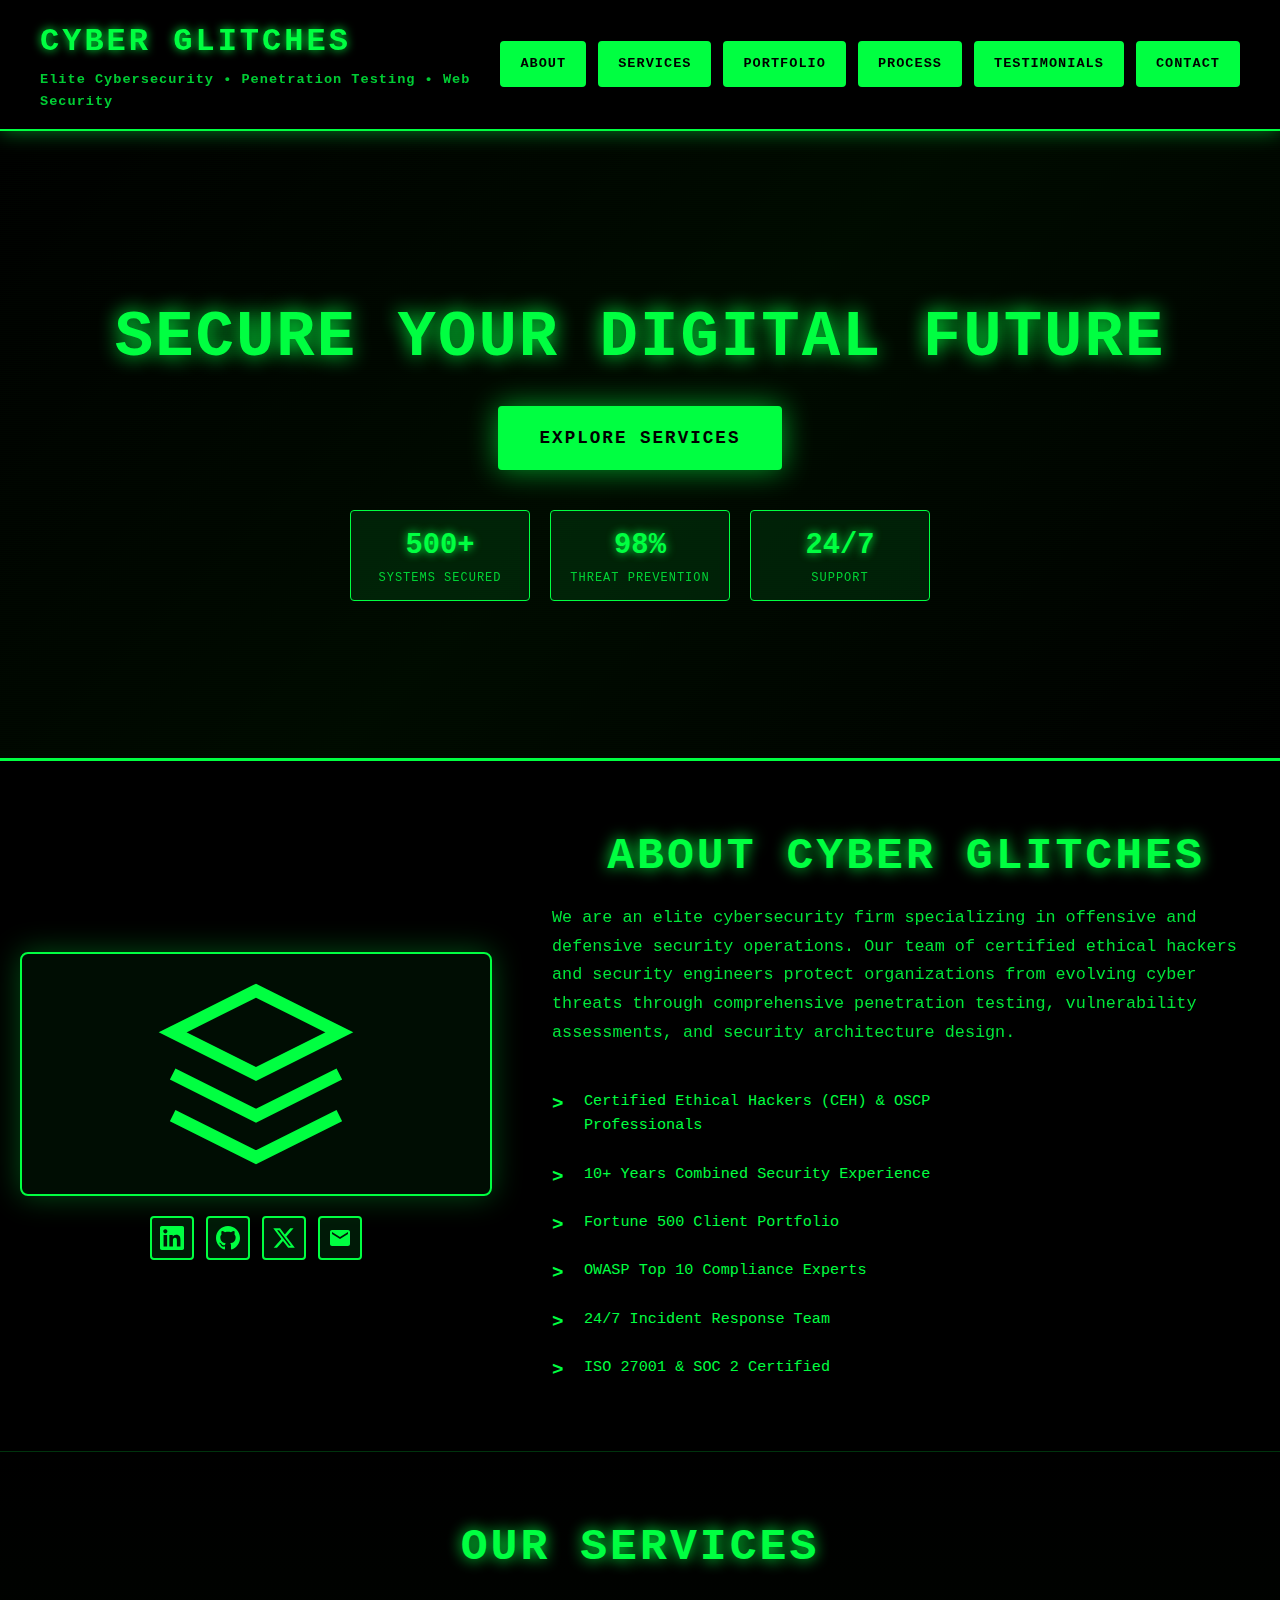
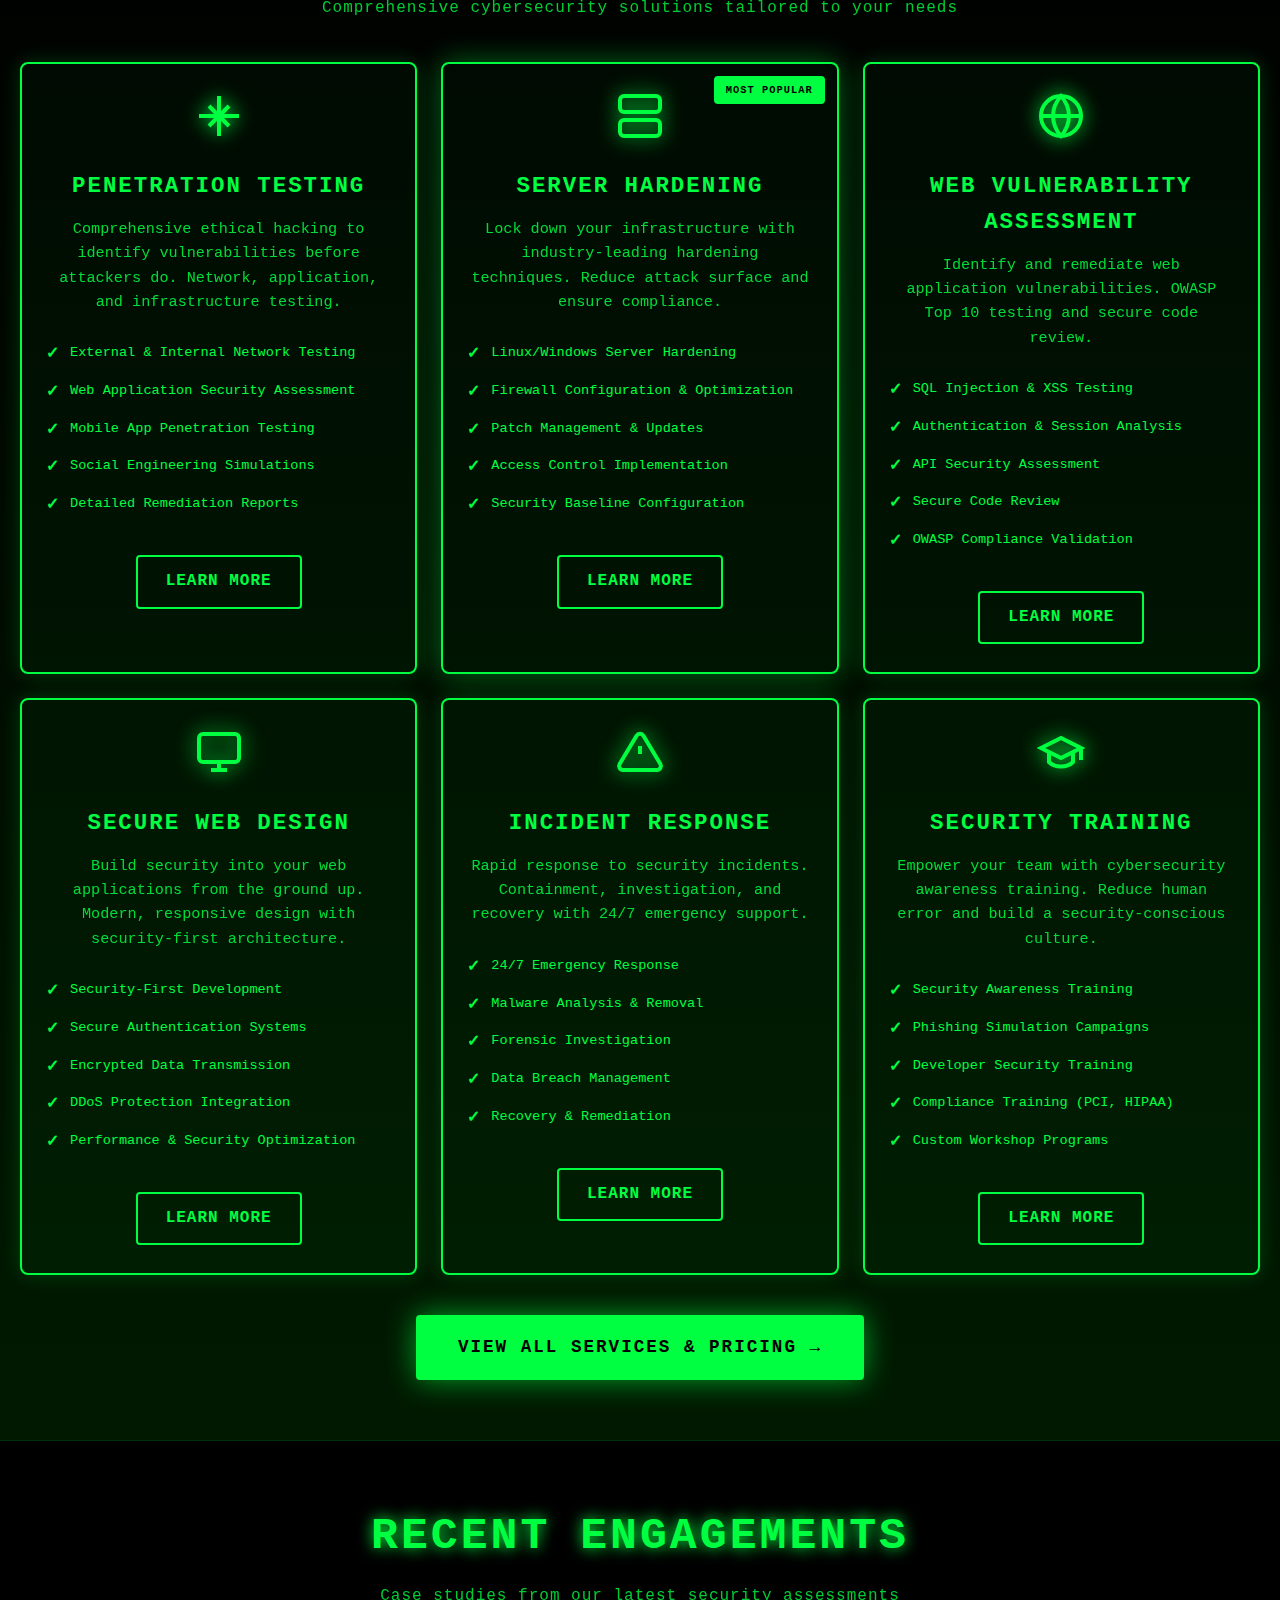
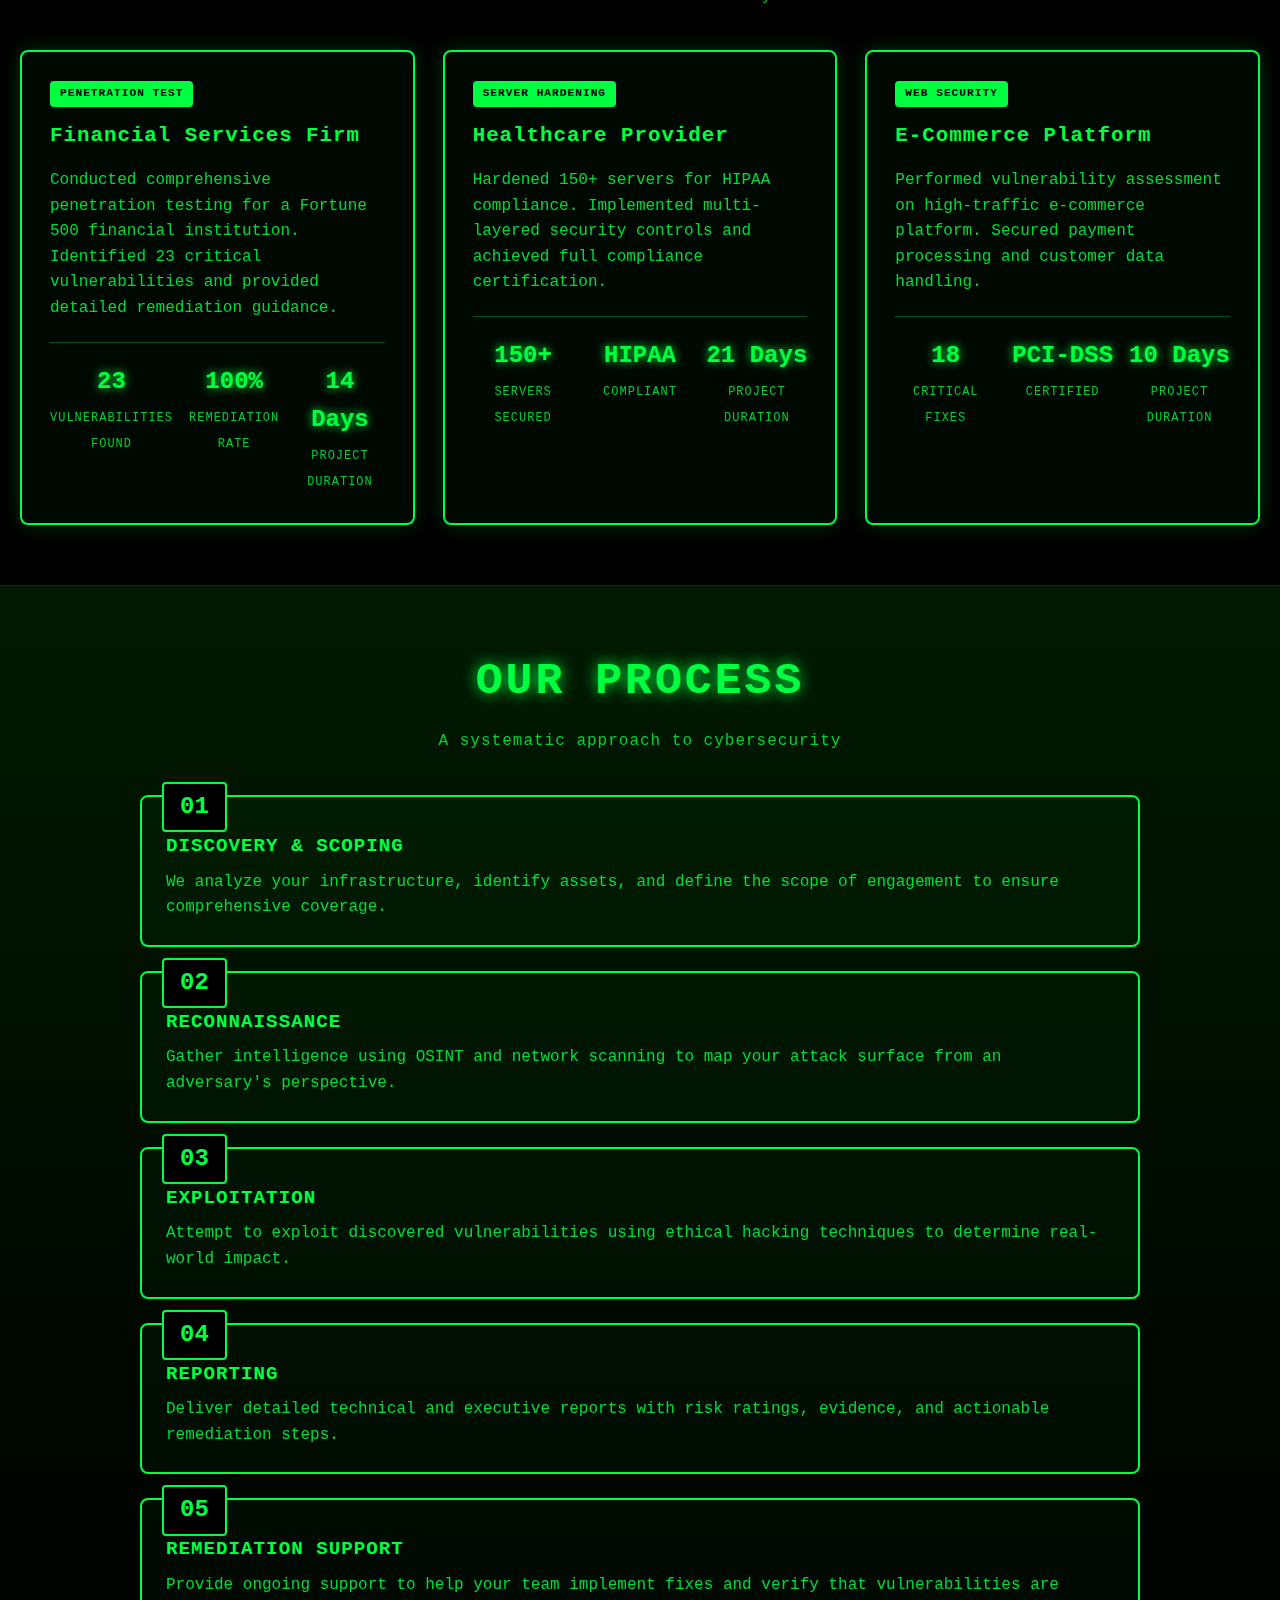
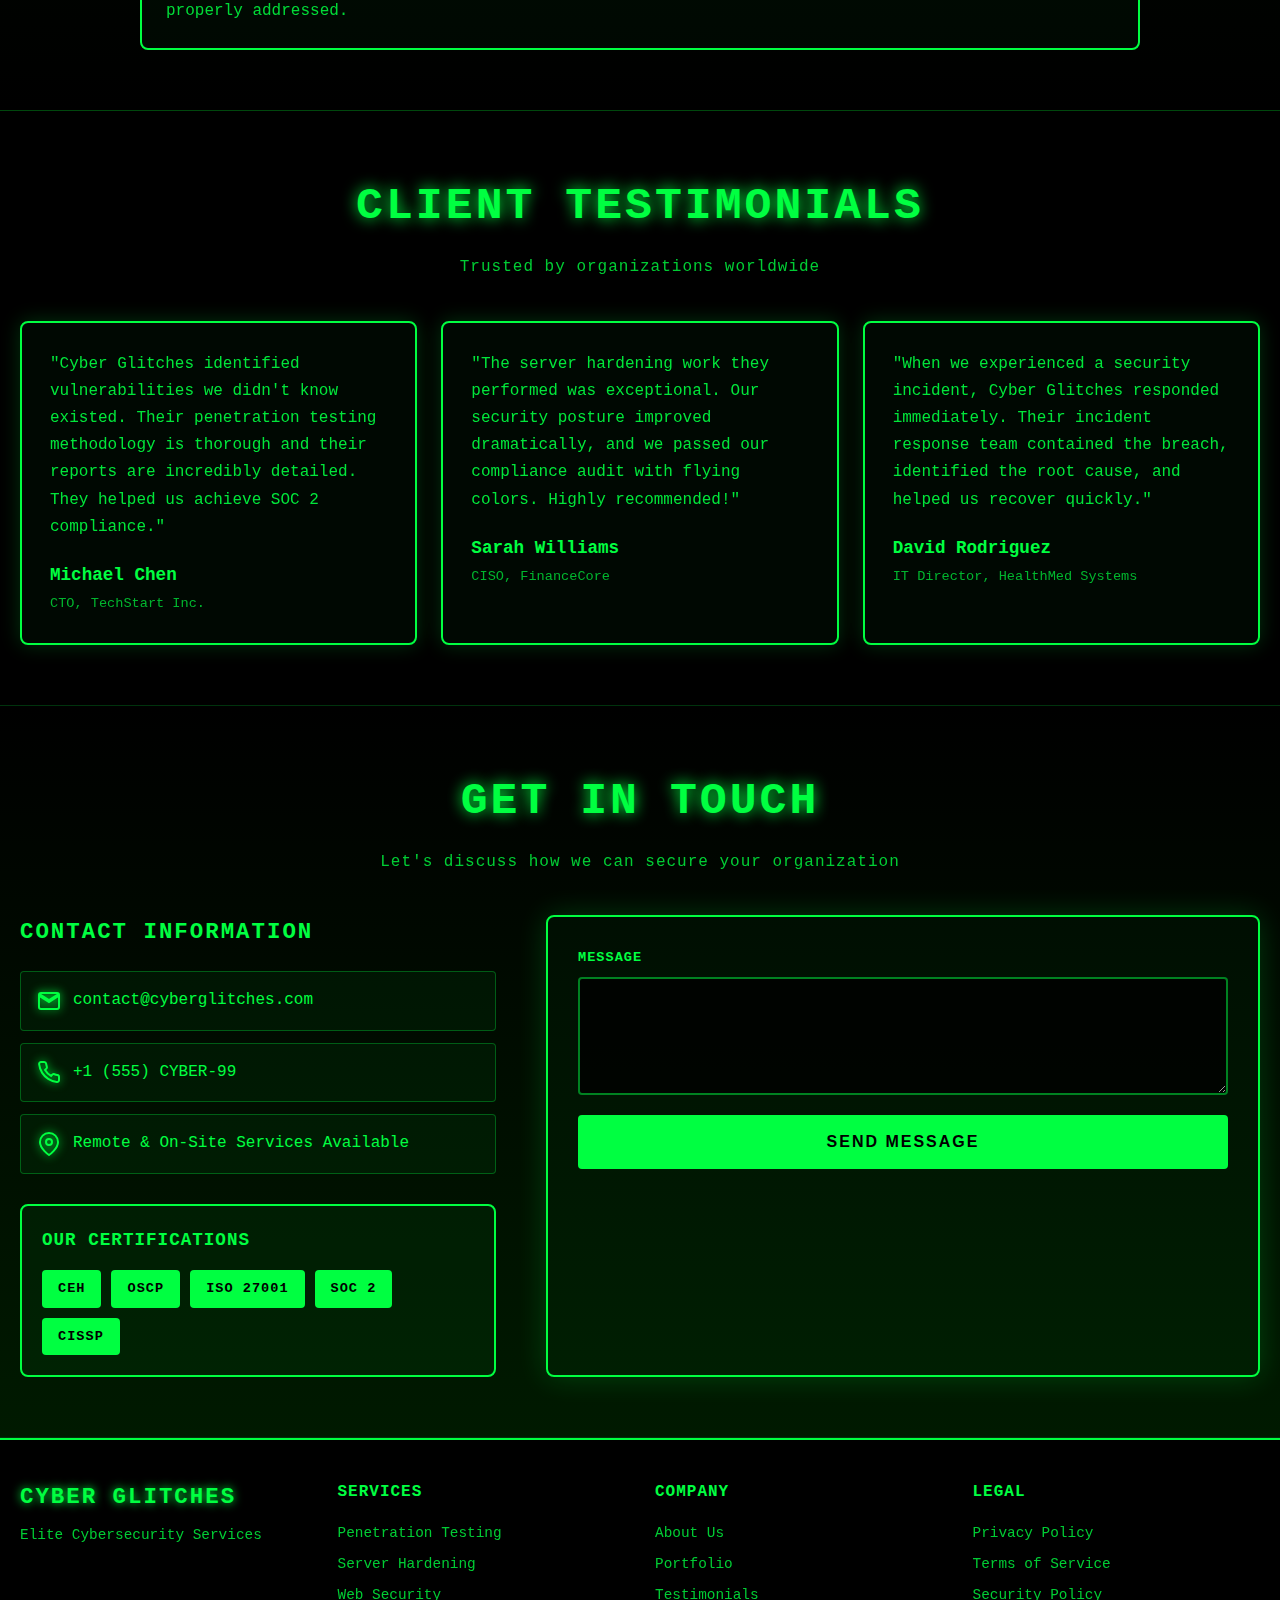
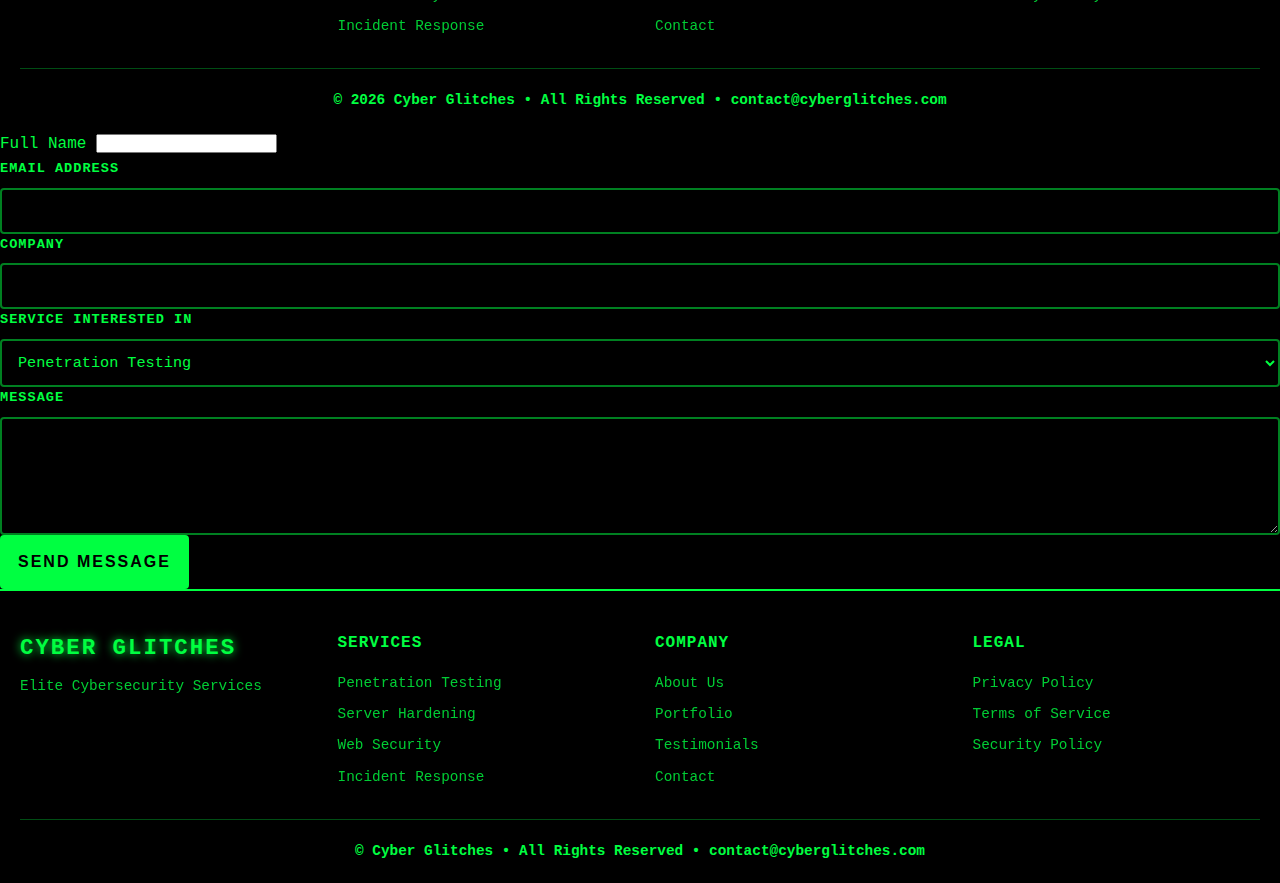
<file: index.html>
<!DOCTYPE html>
<html lang="en" data-theme="dark">
<head>
  <meta charset="utf-8" />
  <meta name="viewport" content="width=device-width, initial-scale=1" />
  <title>Cyber Glitches – Elite Cybersecurity Services</title>
  <meta name="description" content="Professional cybersecurity services including penetration testing, server hardening, web design, and vulnerability assessments." />
  <link rel="stylesheet" href="styles/styles.css">
</head>
<body>
  <!-- Sticky Header -->
  <header class="site-header">
    <div class="header-container">
      <div class="header-brand">
        <h1 class="brand-name">CYBER GLITCHES</h1>
        <p class="brand-tagline">Elite Cybersecurity • Penetration Testing • Web Security</p>
      </div>
      <nav class="main-nav">
        <a href="#about">About</a>
        <a href="#services">Services</a>
        <a href="#portfolio">Portfolio</a>
        <a href="#process">Process</a>
        <a href="#testimonials">Testimonials</a>
        <a href="#contact">Contact</a>
      </nav>
    </div>
  </header>

  <!-- Hero Video Section -->
  <section class="hero-video">
    <div class="hero-gradient-overlay"></div>
    <div class="hero-overlay">
      <div class="glitch-text">
        <h2 class="hero-title" data-text="SECURE YOUR DIGITAL FUTURE">SECURE YOUR DIGITAL FUTURE</h2>
      </div>
      <a href="#services" class="hero-cta">Explore Services</a>
      <div class="hero-stats">
        <div class="stat-item">
          <span class="stat-number">500+</span>
          <span class="stat-label">Systems Secured</span>
        </div>
        <div class="stat-item">
          <span class="stat-number">98%</span>
          <span class="stat-label">Threat Prevention</span>
        </div>
        <div class="stat-item">
          <span class="stat-number">24/7</span>
          <span class="stat-label">Support</span>
        </div>
      </div>
    </div>
  </section>

  <!-- About Section -->
  <section id="about" class="section-about">
    <div class="content-wrapper">
      <div class="about-grid">
        <div class="about-image">
          <div class="image-frame">
            <div class="placeholder-img">
              <svg xmlns="http://www.w3.org/2000/svg" width="200" height="200" viewBox="0 0 24 24" fill="none" stroke="#00ff41" stroke-width="1.5">
                <path d="M12 2L2 7l10 5 10-5-10-5z"/>
                <path d="M2 17l10 5 10-5"/>
                <path d="M2 12l10 5 10-5"/>
              </svg>
            </div>
          </div>
          <div class="social-links">
            <a href="#" target="_blank" class="social-icon" aria-label="LinkedIn">
              <svg xmlns="http://www.w3.org/2000/svg" width="24" height="24" viewBox="0 0 24 24" fill="currentColor">
                <path d="M20.447 20.452h-3.554v-5.569c0-1.328-.027-3.037-1.852-3.037-1.853 0-2.136 1.445-2.136 2.939v5.667H9.351V9h3.414v1.561h.046c.477-.9 1.637-1.85 3.37-1.85 3.601 0 4.267 2.37 4.267 5.455v6.286zM5.337 7.433c-1.144 0-2.063-.926-2.063-2.065 0-1.138.92-2.063 2.063-2.063 1.14 0 2.064.925 2.064 2.063 0 1.139-.925 2.065-2.064 2.065zm1.782 13.019H3.555V9h3.564v11.452zM22.225 0H1.771C.792 0 0 .774 0 1.729v20.542C0 23.227.792 24 1.771 24h20.451C23.2 24 24 23.227 24 22.271V1.729C24 .774 23.2 0 22.222 0h.003z"/>
              </svg>
            </a>
            <a href="#" target="_blank" class="social-icon" aria-label="GitHub">
              <svg xmlns="http://www.w3.org/2000/svg" width="24" height="24" viewBox="0 0 24 24" fill="currentColor">
                <path d="M12 0c-6.626 0-12 5.373-12 12 0 5.302 3.438 9.8 8.207 11.387.599.111.793-.261.793-.577v-2.234c-3.338.726-4.033-1.416-4.033-1.416-.546-1.387-1.333-1.756-1.333-1.756-1.089-.745.083-.729.083-.729 1.205.084 1.839 1.237 1.839 1.237 1.07 1.834 2.807 1.304 3.492.997.107-.775.418-1.305.762-1.604-2.665-.305-5.467-1.334-5.467-5.931 0-1.311.469-2.381 1.236-3.221-.124-.303-.535-1.524.117-3.176 0 0 1.008-.322 3.301 1.23.957-.266 1.983-.399 3.003-.404 1.02.005 2.047.138 3.006.404 2.291-1.552 3.297-1.23 3.297-1.23.653 1.653.242 2.874.118 3.176.77.84 1.235 1.911 1.235 3.221 0 4.609-2.807 5.624-5.479 5.921.43.372.823 1.102.823 2.222v3.293c0 .319.192.694.801.576 4.765-1.589 8.199-6.086 8.199-11.386 0-6.627-5.373-12-12-12z"/>
              </svg>
            </a>
            <a href="#" target="_blank" class="social-icon" aria-label="Twitter">
              <svg xmlns="http://www.w3.org/2000/svg" width="24" height="24" viewBox="0 0 24 24" fill="currentColor">
                <path d="M18.244 2.25h3.308l-7.227 8.26 8.502 11.24H16.17l-5.214-6.817L4.99 21.75H1.68l7.73-8.835L1.254 2.25H8.08l4.713 6.231zm-1.161 17.52h1.833L7.084 4.126H5.117z"/>
              </svg>
            </a>
            <a href="mailto:contact@cyberglitches.com" class="social-icon" aria-label="Email">
              <svg xmlns="http://www.w3.org/2000/svg" width="24" height="24" viewBox="0 0 24 24" fill="currentColor">
                <path d="M20 4H4c-1.1 0-1.99.9-1.99 2L2 18c0 1.1.9 2 2 2h16c1.1 0 2-.9 2-2V6c0-1.1-.9-2-2-2zm0 4l-8 5-8-5V6l8 5 8-5v2z"/>
              </svg>
            </a>
          </div>
        </div>

        <div class="about-content">
          <h2 class="section-title">About Cyber Glitches</h2>
          <p class="about-text">
            We are an elite cybersecurity firm specializing in offensive and defensive security operations. Our team of certified ethical hackers and security engineers protect organizations from evolving cyber threats through comprehensive penetration testing, vulnerability assessments, and security architecture design.
          </p>
          <ul class="about-features">
            <li>Certified Ethical Hackers (CEH) & OSCP Professionals</li>
            <li>10+ Years Combined Security Experience</li>
            <li>Fortune 500 Client Portfolio</li>
            <li>OWASP Top 10 Compliance Experts</li>
            <li>24/7 Incident Response Team</li>
            <li>ISO 27001 & SOC 2 Certified</li>
          </ul>
        </div>
      </div>
    </div>
  </section>

  <!-- Services Section -->
  <section id="services" class="section-services">
    <div class="content-wrapper">
      <h2 class="section-title">Our Services</h2>
      <p class="section-subtitle">Comprehensive cybersecurity solutions tailored to your needs</p>

      <div class="services-grid">
        <!-- Penetration Testing -->
        <div class="service-card">
          <div class="service-icon">
            <svg xmlns="http://www.w3.org/2000/svg" width="48" height="48" viewBox="0 0 24 24" fill="none" stroke="currentColor" stroke-width="2">
              <path d="M12 2v20M2 12h20M17 7l-10 10M7 7l10 10"/>
            </svg>
          </div>
          <h3>Penetration Testing</h3>
          <p class="service-desc">Comprehensive ethical hacking to identify vulnerabilities before attackers do. Network, application, and infrastructure testing.</p>
          <ul class="service-list">
            <li>External & Internal Network Testing</li>
            <li>Web Application Security Assessment</li>
            <li>Mobile App Penetration Testing</li>
            <li>Social Engineering Simulations</li>
            <li>Detailed Remediation Reports</li>
          </ul>
          <a href="#contact" class="service-btn">Learn More</a>
        </div>

        <!-- Server Hardening -->
        <div class="service-card featured">
          <span class="popular-badge">MOST POPULAR</span>
          <div class="service-icon">
            <svg xmlns="http://www.w3.org/2000/svg" width="48" height="48" viewBox="0 0 24 24" fill="none" stroke="currentColor" stroke-width="2">
              <rect x="2" y="2" width="20" height="8" rx="2" ry="2"/>
              <rect x="2" y="14" width="20" height="8" rx="2" ry="2"/>
              <line x1="6" y1="6" x2="6.01" y2="6"/>
              <line x1="6" y1="18" x2="6.01" y2="18"/>
            </svg>
          </div>
          <h3>Server Hardening</h3>
          <p class="service-desc">Lock down your infrastructure with industry-leading hardening techniques. Reduce attack surface and ensure compliance.</p>
          <ul class="service-list">
            <li>Linux/Windows Server Hardening</li>
            <li>Firewall Configuration & Optimization</li>
            <li>Patch Management & Updates</li>
            <li>Access Control Implementation</li>
            <li>Security Baseline Configuration</li>
          </ul>
          <a href="#contact" class="service-btn">Learn More</a>
        </div>

        <!-- Web Security -->
        <div class="service-card">
          <div class="service-icon">
            <svg xmlns="http://www.w3.org/2000/svg" width="48" height="48" viewBox="0 0 24 24" fill="none" stroke="currentColor" stroke-width="2">
              <circle cx="12" cy="12" r="10"/>
              <line x1="2" y1="12" x2="22" y2="12"/>
              <path d="M12 2a15.3 15.3 0 0 1 4 10 15.3 15.3 0 0 1-4 10 15.3 15.3 0 0 1-4-10 15.3 15.3 0 0 1 4-10z"/>
            </svg>
          </div>
          <h3>Web Vulnerability Assessment</h3>
          <p class="service-desc">Identify and remediate web application vulnerabilities. OWASP Top 10 testing and secure code review.</p>
          <ul class="service-list">
            <li>SQL Injection & XSS Testing</li>
            <li>Authentication & Session Analysis</li>
            <li>API Security Assessment</li>
            <li>Secure Code Review</li>
            <li>OWASP Compliance Validation</li>
          </ul>
          <a href="#contact" class="service-btn">Learn More</a>
        </div>

        <!-- Secure Web Design -->
        <div class="service-card">
          <div class="service-icon">
            <svg xmlns="http://www.w3.org/2000/svg" width="48" height="48" viewBox="0 0 24 24" fill="none" stroke="currentColor" stroke-width="2">
              <rect x="2" y="3" width="20" height="14" rx="2" ry="2"/>
              <line x1="8" y1="21" x2="16" y2="21"/>
              <line x1="12" y1="17" x2="12" y2="21"/>
            </svg>
          </div>
          <h3>Secure Web Design</h3>
          <p class="service-desc">Build security into your web applications from the ground up. Modern, responsive design with security-first architecture.</p>
          <ul class="service-list">
            <li>Security-First Development</li>
            <li>Secure Authentication Systems</li>
            <li>Encrypted Data Transmission</li>
            <li>DDoS Protection Integration</li>
            <li>Performance & Security Optimization</li>
          </ul>
          <a href="#contact" class="service-btn">Learn More</a>
        </div>

        <!-- Incident Response -->
        <div class="service-card">
          <div class="service-icon">
            <svg xmlns="http://www.w3.org/2000/svg" width="48" height="48" viewBox="0 0 24 24" fill="none" stroke="currentColor" stroke-width="2">
              <path d="M10.29 3.86L1.82 18a2 2 0 0 0 1.71 3h16.94a2 2 0 0 0 1.71-3L13.71 3.86a2 2 0 0 0-3.42 0z"/>
              <line x1="12" y1="9" x2="12" y2="13"/>
              <line x1="12" y1="17" x2="12.01" y2="17"/>
            </svg>
          </div>
          <h3>Incident Response</h3>
          <p class="service-desc">Rapid response to security incidents. Containment, investigation, and recovery with 24/7 emergency support.</p>
          <ul class="service-list">
            <li>24/7 Emergency Response</li>
            <li>Malware Analysis & Removal</li>
            <li>Forensic Investigation</li>
            <li>Data Breach Management</li>
            <li>Recovery & Remediation</li>
          </ul>
          <a href="#contact" class="service-btn">Learn More</a>
        </div>

        <!-- Security Training -->
        <div class="service-card">
          <div class="service-icon">
            <svg xmlns="http://www.w3.org/2000/svg" width="48" height="48" viewBox="0 0 24 24" fill="none" stroke="currentColor" stroke-width="2">
              <path d="M22 10v6M2 10l10-5 10 5-10 5z"/>
              <path d="M6 12v5c3 3 9 3 12 0v-5"/>
            </svg>
          </div>
          <h3>Security Training</h3>
          <p class="service-desc">Empower your team with cybersecurity awareness training. Reduce human error and build a security-conscious culture.</p>
          <ul class="service-list">
            <li>Security Awareness Training</li>
            <li>Phishing Simulation Campaigns</li>
            <li>Developer Security Training</li>
            <li>Compliance Training (PCI, HIPAA)</li>
            <li>Custom Workshop Programs</li>
          </ul>
          <a href="#contact" class="service-btn">Learn More</a>
        </div>
      </div>

      <!-- View All Services Button -->
      <div style="text-align: center; margin-top: 40px;">
        <a href="services.html" style="display: inline-block; padding: 16px 40px; background: #00ff41; color: #000000; font-weight: 900; font-size: 1.1rem; border-radius: 4px; text-decoration: none; text-transform: uppercase; letter-spacing: 2px; box-shadow: 0 0 30px rgba(0, 255, 65, 0.6); transition: all 0.3s; border: 2px solid #00ff41;">
          View All Services & Pricing →
        </a>
      </div>
    </div>
  </section>

  <!-- Portfolio Section -->
  <section id="portfolio" class="section-portfolio">
    <div class="content-wrapper">
      <h2 class="section-title">Recent Engagements</h2>
      <p class="section-subtitle">Case studies from our latest security assessments</p>

      <div class="portfolio-grid">
        <div class="portfolio-card">
          <div class="portfolio-header">
            <span class="portfolio-badge">PENETRATION TEST</span>
            <h3>Financial Services Firm</h3>
          </div>
          <p class="portfolio-desc">Conducted comprehensive penetration testing for a Fortune 500 financial institution. Identified 23 critical vulnerabilities and provided detailed remediation guidance.</p>
          <div class="portfolio-stats">
            <div class="portfolio-stat">
              <span class="stat-value">23</span>
              <span class="stat-label">Vulnerabilities Found</span>
            </div>
            <div class="portfolio-stat">
              <span class="stat-value">100%</span>
              <span class="stat-label">Remediation Rate</span>
            </div>
            <div class="portfolio-stat">
              <span class="stat-value">14 Days</span>
              <span class="stat-label">Project Duration</span>
            </div>
          </div>
        </div>

        <div class="portfolio-card">
          <div class="portfolio-header">
            <span class="portfolio-badge">SERVER HARDENING</span>
            <h3>Healthcare Provider</h3>
          </div>
          <p class="portfolio-desc">Hardened 150+ servers for HIPAA compliance. Implemented multi-layered security controls and achieved full compliance certification.</p>
          <div class="portfolio-stats">
            <div class="portfolio-stat">
              <span class="stat-value">150+</span>
              <span class="stat-label">Servers Secured</span>
            </div>
            <div class="portfolio-stat">
              <span class="stat-value">HIPAA</span>
              <span class="stat-label">Compliant</span>
            </div>
            <div class="portfolio-stat">
              <span class="stat-value">21 Days</span>
              <span class="stat-label">Project Duration</span>
            </div>
          </div>
        </div>

        <div class="portfolio-card">
          <div class="portfolio-header">
            <span class="portfolio-badge">WEB SECURITY</span>
            <h3>E-Commerce Platform</h3>
          </div>
          <p class="portfolio-desc">Performed vulnerability assessment on high-traffic e-commerce platform. Secured payment processing and customer data handling.</p>
          <div class="portfolio-stats">
            <div class="portfolio-stat">
              <span class="stat-value">18</span>
              <span class="stat-label">Critical Fixes</span>
            </div>
            <div class="portfolio-stat">
              <span class="stat-value">PCI-DSS</span>
              <span class="stat-label">Certified</span>
            </div>
            <div class="portfolio-stat">
              <span class="stat-value">10 Days</span>
              <span class="stat-label">Project Duration</span>
            </div>
          </div>
        </div>
      </div>
    </div>
  </section>

  <!-- Process Section -->
  <section id="process" class="section-process">
    <div class="content-wrapper">
      <h2 class="section-title">Our Process</h2>
      <p class="section-subtitle">A systematic approach to cybersecurity</p>

      <div class="process-timeline">
        <div class="process-step">
          <div class="step-number">01</div>
          <h3>Discovery & Scoping</h3>
          <p>We analyze your infrastructure, identify assets, and define the scope of engagement to ensure comprehensive coverage.</p>
        </div>

        <div class="process-step">
          <div class="step-number">02</div>
          <h3>Reconnaissance</h3>
          <p>Gather intelligence using OSINT and network scanning to map your attack surface from an adversary's perspective.</p>
        </div>

        <div class="process-step">
          <div class="step-number">03</div>
          <h3>Exploitation</h3>
          <p>Attempt to exploit discovered vulnerabilities using ethical hacking techniques to determine real-world impact.</p>
        </div>

        <div class="process-step">
          <div class="step-number">04</div>
          <h3>Reporting</h3>
          <p>Deliver detailed technical and executive reports with risk ratings, evidence, and actionable remediation steps.</p>
        </div>

        <div class="process-step">
          <div class="step-number">05</div>
          <h3>Remediation Support</h3>
          <p>Provide ongoing support to help your team implement fixes and verify that vulnerabilities are properly addressed.</p>
        </div>
      </div>
    </div>
  </section>

  <!-- Testimonials Section -->
  <section id="testimonials" class="section-testimonials">
    <div class="content-wrapper">
      <h2 class="section-title">Client Testimonials</h2>
      <p class="section-subtitle">Trusted by organizations worldwide</p>

      <div class="testimonials-grid">
        <div class="testimonial-card">
          <p class="testimonial-quote">
            "Cyber Glitches identified vulnerabilities we didn't know existed. Their penetration testing methodology is thorough and their reports are incredibly detailed. They helped us achieve SOC 2 compliance."
          </p>
          <p class="testimonial-author">Michael Chen</p>
          <p class="testimonial-role">CTO, TechStart Inc.</p>
        </div>

        <div class="testimonial-card">
          <p class="testimonial-quote">
            "The server hardening work they performed was exceptional. Our security posture improved dramatically, and we passed our compliance audit with flying colors. Highly recommended!"
          </p>
          <p class="testimonial-author">Sarah Williams</p>
          <p class="testimonial-role">CISO, FinanceCore</p>
        </div>

        <div class="testimonial-card">
          <p class="testimonial-quote">
            "When we experienced a security incident, Cyber Glitches responded immediately. Their incident response team contained the breach, identified the root cause, and helped us recover quickly."
          </p>
          <p class="testimonial-author">David Rodriguez</p>
          <p class="testimonial-role">IT Director, HealthMed Systems</p>
        </div>
      </div>
    </div>
  </section>

  <!-- Contact Section -->
  <section id="contact" class="section-contact">
    <div class="content-wrapper">
      <h2 class="section-title">Get In Touch</h2>
      <p class="section-subtitle">Let's discuss how we can secure your organization</p>

      <div class="contact-container">
        <div class="contact-info">
          <h3>Contact Information</h3>
          <div class="contact-item">
            <svg xmlns="http://www.w3.org/2000/svg" width="24" height="24" viewBox="0 0 24 24" fill="none" stroke="currentColor" stroke-width="2">
              <path d="M20 4H4c-1.1 0-1.99.9-1.99 2L2 18c0 1.1.9 2 2 2h16c1.1 0 2-.9 2-2V6c0-1.1-.9-2-2-2zm0 4l-8 5-8-5V6l8 5 8-5v2z"/>
            </svg>
            <a href="mailto:contact@cyberglitches.com">contact@cyberglitches.com</a>
          </div>
          <div class="contact-item">
            <svg xmlns="http://www.w3.org/2000/svg" width="24" height="24" viewBox="0 0 24 24" fill="none" stroke="currentColor" stroke-width="2">
              <path d="M22 16.92v3a2 2 0 0 1-2.18 2 19.79 19.79 0 0 1-8.63-3.07 19.5 19.5 0 0 1-6-6 19.79 19.79 0 0 1-3.07-8.67A2 2 0 0 1 4.11 2h3a2 2 0 0 1 2 1.72 12.84 12.84 0 0 0 .7 2.81 2 2 0 0 1-.45 2.11L8.09 9.91a16 16 0 0 0 6 6l1.27-1.27a2 2 0 0 1 2.11-.45 12.84 12.84 0 0 0 2.81.7A2 2 0 0 1 22 16.92z"/>
            </svg>
            <a href="tel:+1-555-CYBER-99">+1 (555) CYBER-99</a>
          </div>
          <div class="contact-item">
            <svg xmlns="http://www.w3.org/2000/svg" width="24" height="24" viewBox="0 0 24 24" fill="none" stroke="currentColor" stroke-width="2">
              <path d="M21 10c0 7-9 13-9 13s-9-6-9-13a9 9 0 0 1 18 0z"/>
              <circle cx="12" cy="10" r="3"/>
            </svg>
            <span>Remote & On-Site Services Available</span>
          </div>

          <div class="contact-certifications">
            <h4>Our Certifications</h4>
            <div class="cert-badges">
              <span class="cert-badge">CEH</span>
              <span class="cert-badge">OSCP</span>
              <span class="cert-badge">ISO 27001</span>
              <span class="cert-badge">SOC 2</span>
              <span class="cert-badge">CISSP</span>
            </div>
          </div>
        </div>

        <div class="contact-form-wrapper">
          <form class="contact-form">
            <div class="form-group">
              <label for="message">Message</label>
              <textarea id="message" name="message" rows="5" required></textarea>
            </div>
            <button type="submit" class="submit-btn">Send Message</button>
          </form>
        </div>
      </div>
    </div>
  </section>

  <!-- Footer -->
  <footer class="site-footer">
    <div class="content-wrapper">
      <div class="footer-content">
        <div class="footer-brand">
          <h3>CYBER GLITCHES</h3>
          <p>Elite Cybersecurity Services</p>
        </div>
        <div class="footer-links">
          <h4>Services</h4>
          <a href="#services">Penetration Testing</a>
          <a href="#services">Server Hardening</a>
          <a href="#services">Web Security</a>
          <a href="#services">Incident Response</a>
        </div>
        <div class="footer-links">
          <h4>Company</h4>
          <a href="#about">About Us</a>
          <a href="#portfolio">Portfolio</a>
          <a href="#testimonials">Testimonials</a>
          <a href="#contact">Contact</a>
        </div>
        <div class="footer-links">
          <h4>Legal</h4>
          <a href="#">Privacy Policy</a>
          <a href="#">Terms of Service</a>
          <a href="#">Security Policy</a>
        </div>
      </div>
      <div class="footer-bottom">
        <p>© <span id="year"></span> Cyber Glitches • All Rights Reserved • <a href="mailto:contact@cyberglitches.com">contact@cyberglitches.com</a></p>
      </div>
    </div>
  </footer>

  <script>
    // Set year
    document.getElementById('year').textContent = new Date().getFullYear();

    // Sticky header scroll detection - hide brand when scrolled
    window.addEventListener('scroll', function() {
      const header = document.querySelector('.site-header');
      if (window.scrollY > 50) {
        header.classList.add('scrolled');
      } else {
        header.classList.remove('scrolled');
      }
    });

    // Form submission handler
    document.querySelector('.contact-form').addEventListener('submit', function(e) {
      e.preventDefault();
      alert('Thank you for your message! We will contact you within 24 hours.');
      this.reset();
    });

    // Smooth scroll for navigation links
    document.querySelectorAll('a[href^="#"]').forEach(anchor => {
      anchor.addEventListener('click', function (e) {
        e.preventDefault();
        const target = document.querySelector(this.getAttribute('href'));
        if (target) {
          target.scrollIntoView({
            behavior: 'smooth',
            block: 'start'
          });
        }
      });
    });
  </script>
</body>
</html>
              <label for="name">Full Name</label>
              <input type="text" id="name" name="name" required>
            </div>
            <div class="form-group">
              <label for="email">Email Address</label>
              <input type="email" id="email" name="email" required>
            </div>
            <div class="form-group">
              <label for="company">Company</label>
              <input type="text" id="company" name="company">
            </div>
            <div class="form-group">
              <label for="service">Service Interested In</label>
              <select id="service" name="service">
                <option>Penetration Testing</option>
                <option>Server Hardening</option>
                <option>Web Vulnerability Assessment</option>
                <option>Secure Web Design</option>
                <option>Incident Response</option>
                <option>Security Training</option>
              </select>
            </div>
            <div class="form-group">
              <label for="message">Message</label>
              <textarea id="message" name="message" rows="5" required></textarea>
            </div>
            <button type="submit" class="submit-btn">Send Message</button>
          </form>
        </div>
      </div>
    </div>
  </section>

  <!-- Footer -->
  <footer class="site-footer">
    <div class="content-wrapper">
      <div class="footer-content">
        <div class="footer-brand">
          <h3>CYBER GLITCHES</h3>
          <p>Elite Cybersecurity Services</p>
        </div>
        <div class="footer-links">
          <h4>Services</h4>
          <a href="#services">Penetration Testing</a>
          <a href="#services">Server Hardening</a>
          <a href="#services">Web Security</a>
          <a href="#services">Incident Response</a>
        </div>
        <div class="footer-links">
          <h4>Company</h4>
          <a href="#about">About Us</a>
          <a href="#portfolio">Portfolio</a>
          <a href="#testimonials">Testimonials</a>
          <a href="#contact">Contact</a>
        </div>
        <div class="footer-links">
          <h4>Legal</h4>
          <a href="#">Privacy Policy</a>
          <a href="#">Terms of Service</a>
          <a href="#">Security Policy</a>
        </div>
      </div>
      <div class="footer-bottom">
        <p>© <span id="year"></span> Cyber Glitches • All Rights Reserved • <a href="mailto:contact@cyberglitches.com">contact@cyberglitches.com</a></p>
      </div>
    </div>
  </footer>

  <script>
    // Set year
    document.getElementById('year').textContent = new Date().getFullYear();

    // Sticky header scroll detection - hide brand when scrolled
    window.addEventListener('scroll', function() {
      const header = document.querySelector('.site-header');
      if (window.scrollY > 50) {
        header.classList.add('scrolled');
      } else {
        header.classList.remove('scrolled');
      }
    });

    // Form submission handler
    document.querySelector('.contact-form').addEventListener('submit', function(e) {
      e.preventDefault();
      alert('Thank you for your message! We will contact you within 24 hours.');
      this.reset();
    });

    // Smooth scroll for navigation links
    document.querySelectorAll('a[href^="#"]').forEach(anchor => {
      anchor.addEventListener('click', function (e) {
        e.preventDefault();
        const target = document.querySelector(this.getAttribute('href'));
        if (target) {
          target.scrollIntoView({
            behavior: 'smooth',
            block: 'start'
          });
        }
      });
    });
  </script>
</body>
</html>
</file>
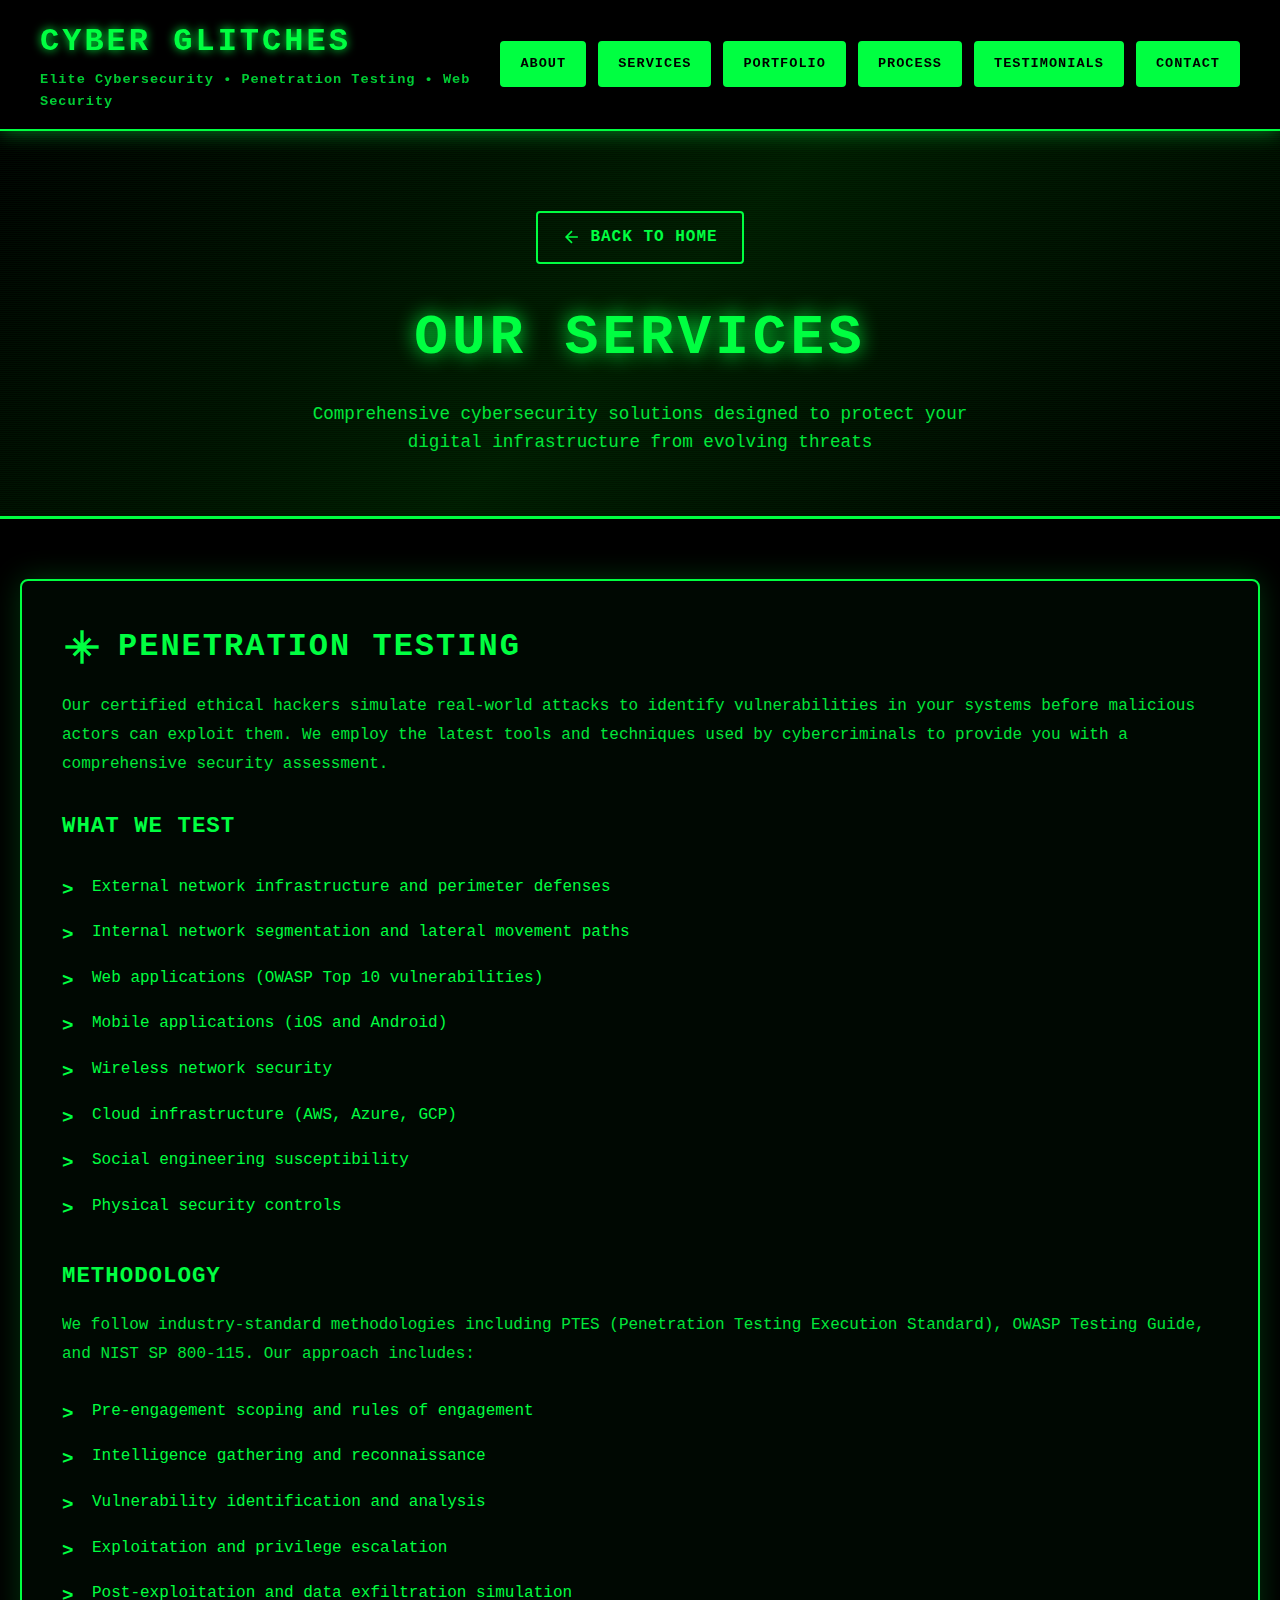
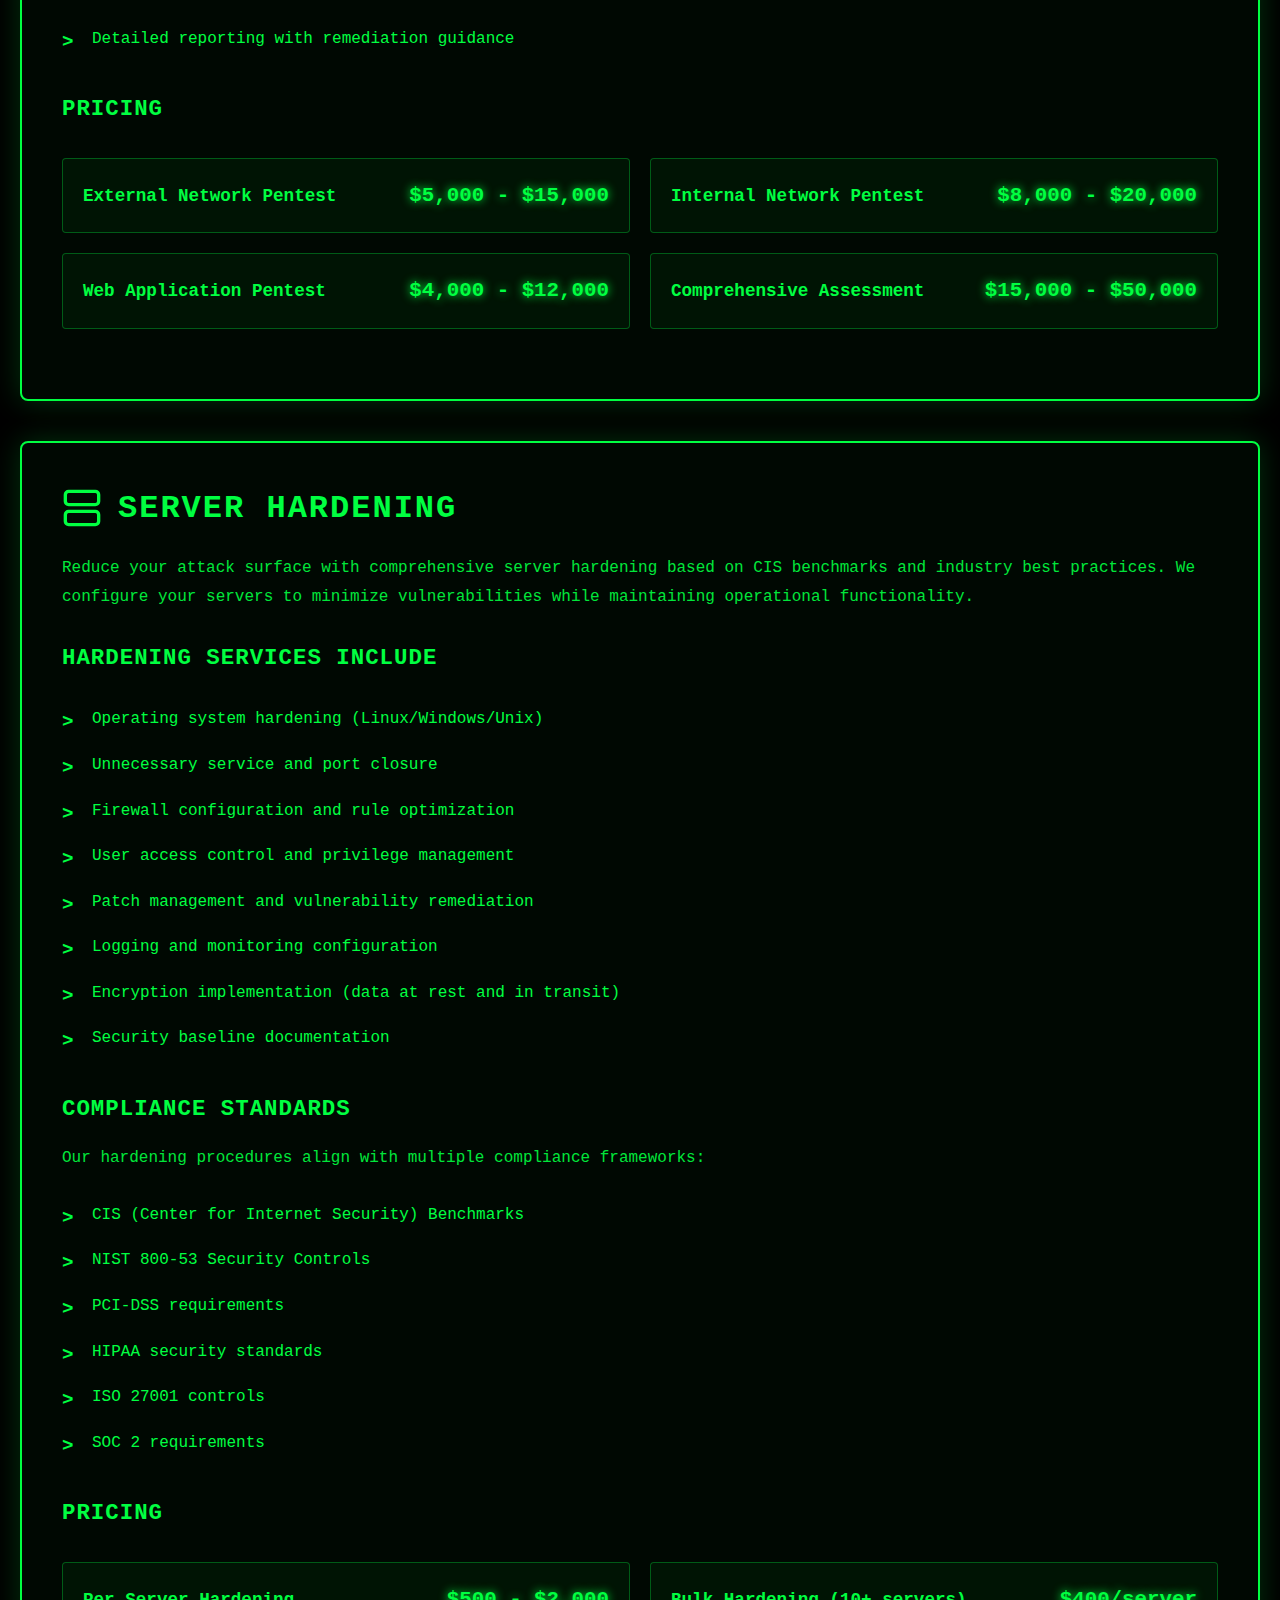
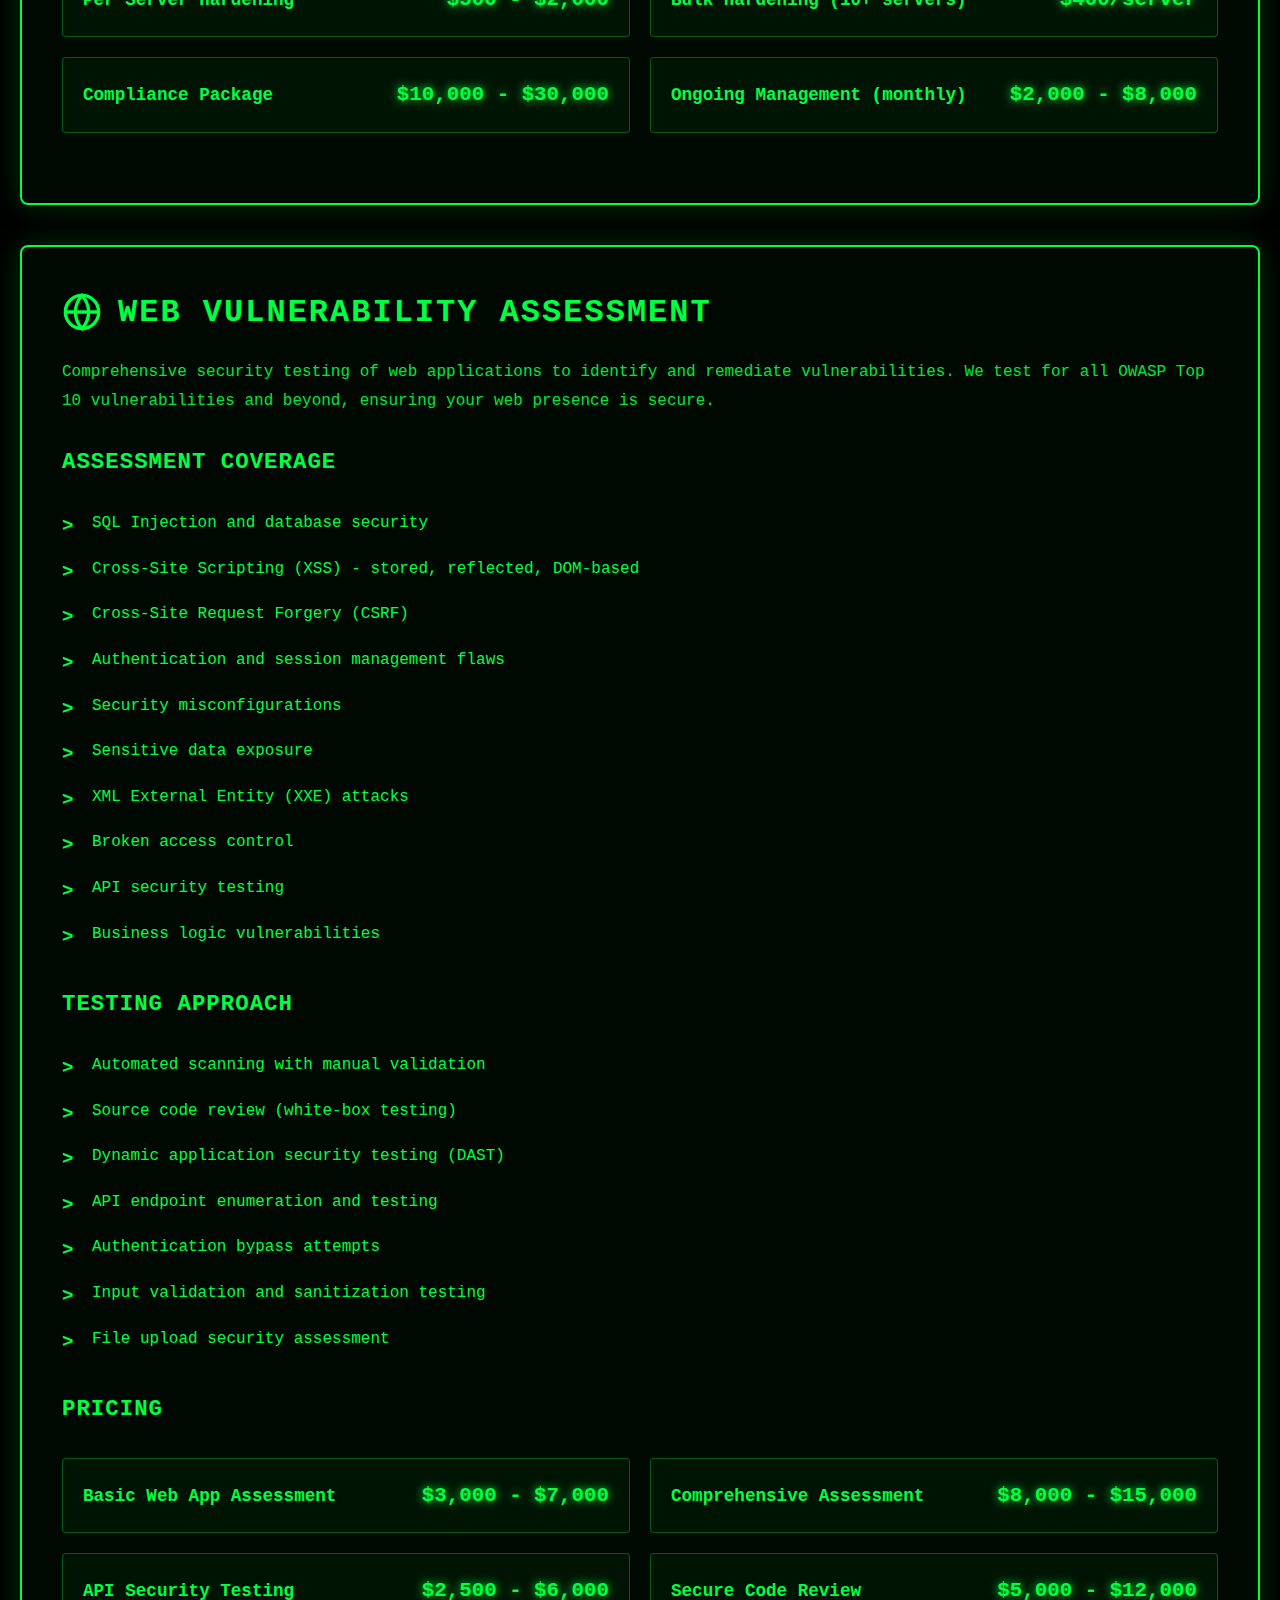
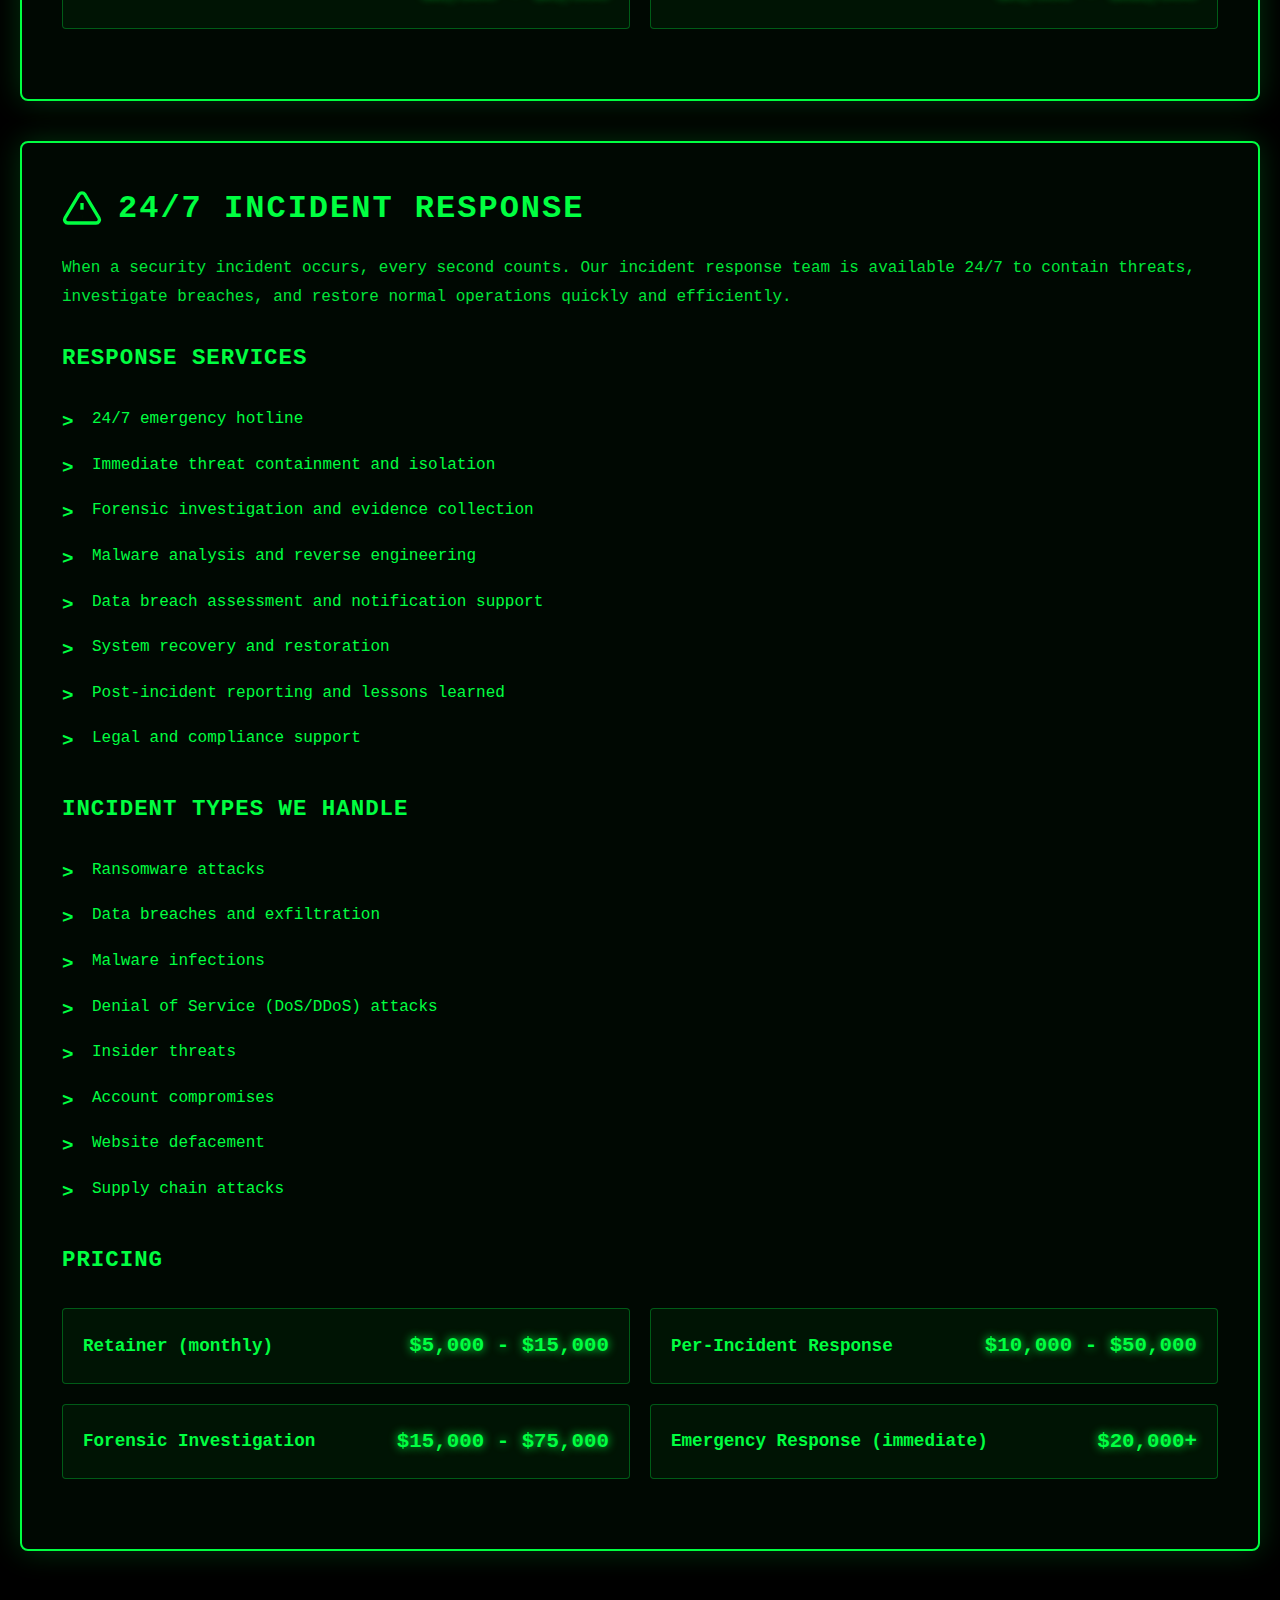
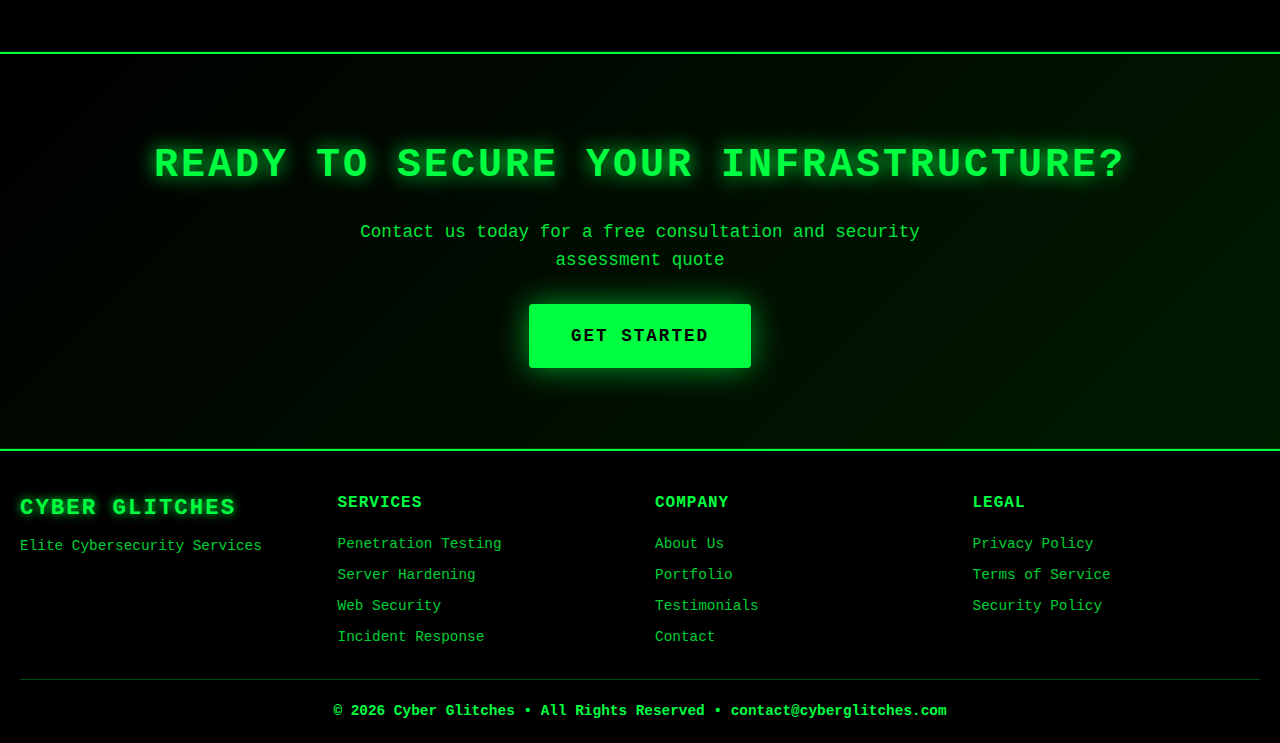
<file: services.html>
<!DOCTYPE html>
<html lang="en" data-theme="dark">
<head>
  <meta charset="utf-8" />
  <meta name="viewport" content="width=device-width, initial-scale=1" />
  <title>Services - Cyber Glitches</title>
  <meta name="description" content="Detailed cybersecurity services including penetration testing, server hardening, and security assessments." />
  <link rel="stylesheet" href="styles/styles.css">
  <style>
    .services-hero {
      background: linear-gradient(135deg, #000000 0%, #001a00 50%, #000000 100%);
      padding: 80px 20px 60px;
      text-align: center;
      border-bottom: 3px solid #00ff41;
      position: relative;
      overflow: hidden;
    }

    .services-hero::before {
      content: "";
      position: absolute;
      inset: 0;
      background: repeating-linear-gradient(
        0deg,
        rgba(0, 255, 65, 0.03) 0px,
        rgba(0, 255, 65, 0.03) 1px,
        transparent 1px,
        transparent 2px
      );
      pointer-events: none;
    }

    .services-hero h1 {
      font-size: 2.5rem;
      font-weight: 900;
      color: #00ff41;
      margin-bottom: 16px;
      text-transform: uppercase;
      letter-spacing: 4px;
      text-shadow: 0 0 20px #00ff41;
      position: relative;
    }

    .services-hero p {
      font-size: 1.1rem;
      color: #00ff41;
      opacity: 0.9;
      max-width: 700px;
      margin: 0 auto;
      position: relative;
    }

    .back-link {
      display: inline-flex;
      align-items: center;
      gap: 8px;
      padding: 12px 24px;
      background: transparent;
      border: 2px solid #00ff41;
      border-radius: 4px;
      color: #00ff41;
      text-decoration: none;
      font-weight: 700;
      transition: all 0.3s;
      margin-bottom: 30px;
      text-transform: uppercase;
      letter-spacing: 1px;
    }

    .back-link:hover {
      background: #00ff41;
      color: #000;
      box-shadow: 0 0 20px rgba(0, 255, 65, 0.6);
      transform: translateX(-5px);
    }

    .service-detail {
      background: rgba(0, 255, 65, 0.03);
      border: 2px solid #00ff41;
      border-radius: 8px;
      padding: 40px;
      margin-bottom: 40px;
      box-shadow: 0 0 30px rgba(0, 255, 65, 0.2);
    }

    .service-detail h2 {
      font-size: 2rem;
      color: #00ff41;
      margin-bottom: 20px;
      text-transform: uppercase;
      letter-spacing: 2px;
      display: flex;
      align-items: center;
      gap: 16px;
    }

    .service-detail h3 {
      font-size: 1.4rem;
      color: #00ff41;
      margin: 30px 0 16px;
      text-transform: uppercase;
      letter-spacing: 1px;
    }

    .service-detail p {
      color: #00ff41;
      opacity: 0.9;
      line-height: 1.8;
      margin-bottom: 20px;
      font-family: 'Courier New', monospace;
    }

    .service-detail ul {
      list-style: none;
      margin: 20px 0;
    }

    .service-detail ul li {
      padding: 10px 0 10px 30px;
      position: relative;
      color: #00ff41;
      font-family: 'Courier New', monospace;
    }

    .service-detail ul li:before {
      content: ">";
      position: absolute;
      left: 0;
      color: #00ff41;
      font-weight: 900;
      font-size: 1.2rem;
    }

    .pricing-table {
      display: grid;
      gap: 20px;
      margin: 30px 0;
    }

    .pricing-item {
      background: rgba(0, 255, 65, 0.05);
      border: 1px solid rgba(0, 255, 65, 0.3);
      border-radius: 4px;
      padding: 20px;
      display: flex;
      justify-content: space-between;
      align-items: center;
    }

    .pricing-name {
      font-weight: 700;
      color: #00ff41;
      font-size: 1.1rem;
    }

    .pricing-cost {
      font-weight: 900;
      color: #00ff41;
      font-size: 1.3rem;
      text-shadow: 0 0 10px #00ff41;
    }

    @media (min-width: 768px) {
      .services-hero h1 {
        font-size: 3.5rem;
      }

      .pricing-table {
        grid-template-columns: repeat(2, 1fr);
      }
    }
  </style>
</head>
<body>
  <!-- Sticky Header -->
  <header class="site-header">
    <div class="header-container">
      <div class="header-brand">
        <h1 class="brand-name">CYBER GLITCHES</h1>
        <p class="brand-tagline">Elite Cybersecurity • Penetration Testing • Web Security</p>
      </div>
      <nav class="main-nav">
        <a href="index.html#about">About</a>
        <a href="index.html#services">Services</a>
        <a href="index.html#portfolio">Portfolio</a>
        <a href="index.html#process">Process</a>
        <a href="index.html#testimonials">Testimonials</a>
        <a href="index.html#contact">Contact</a>
      </nav>
    </div>
  </header>

  <!-- Services Hero -->
  <section class="services-hero">
    <a href="index.html" class="back-link">
      <svg width="20" height="20" viewBox="0 0 24 24" fill="none" stroke="currentColor" stroke-width="2">
        <path d="M19 12H5M12 19l-7-7 7-7"/>
      </svg>
      Back to Home
    </a>
    <h1>Our Services</h1>
    <p>Comprehensive cybersecurity solutions designed to protect your digital infrastructure from evolving threats</p>
  </section>

  <!-- Service Details -->
  <section style="padding: 60px 0; background: #000000;">
    <div class="content-wrapper">

      <!-- Penetration Testing -->
      <div class="service-detail">
        <h2>
          <svg xmlns="http://www.w3.org/2000/svg" width="40" height="40" viewBox="0 0 24 24" fill="none" stroke="currentColor" stroke-width="2">
            <path d="M12 2v20M2 12h20M17 7l-10 10M7 7l10 10"/>
          </svg>
          Penetration Testing
        </h2>
        <p>
          Our certified ethical hackers simulate real-world attacks to identify vulnerabilities in your systems before malicious actors can exploit them. We employ the latest tools and techniques used by cybercriminals to provide you with a comprehensive security assessment.
        </p>

        <h3>What We Test</h3>
        <ul>
          <li>External network infrastructure and perimeter defenses</li>
          <li>Internal network segmentation and lateral movement paths</li>
          <li>Web applications (OWASP Top 10 vulnerabilities)</li>
          <li>Mobile applications (iOS and Android)</li>
          <li>Wireless network security</li>
          <li>Cloud infrastructure (AWS, Azure, GCP)</li>
          <li>Social engineering susceptibility</li>
          <li>Physical security controls</li>
        </ul>

        <h3>Methodology</h3>
        <p>
          We follow industry-standard methodologies including PTES (Penetration Testing Execution Standard), OWASP Testing Guide, and NIST SP 800-115. Our approach includes:
        </p>
        <ul>
          <li>Pre-engagement scoping and rules of engagement</li>
          <li>Intelligence gathering and reconnaissance</li>
          <li>Vulnerability identification and analysis</li>
          <li>Exploitation and privilege escalation</li>
          <li>Post-exploitation and data exfiltration simulation</li>
          <li>Detailed reporting with remediation guidance</li>
        </ul>

        <h3>Pricing</h3>
        <div class="pricing-table">
          <div class="pricing-item">
            <span class="pricing-name">External Network Pentest</span>
            <span class="pricing-cost">$5,000 - $15,000</span>
          </div>
          <div class="pricing-item">
            <span class="pricing-name">Internal Network Pentest</span>
            <span class="pricing-cost">$8,000 - $20,000</span>
          </div>
          <div class="pricing-item">
            <span class="pricing-name">Web Application Pentest</span>
            <span class="pricing-cost">$4,000 - $12,000</span>
          </div>
          <div class="pricing-item">
            <span class="pricing-name">Comprehensive Assessment</span>
            <span class="pricing-cost">$15,000 - $50,000</span>
          </div>
        </div>
      </div>

      <!-- Server Hardening -->
      <div class="service-detail">
        <h2>
          <svg xmlns="http://www.w3.org/2000/svg" width="40" height="40" viewBox="0 0 24 24" fill="none" stroke="currentColor" stroke-width="2">
            <rect x="2" y="2" width="20" height="8" rx="2" ry="2"/>
            <rect x="2" y="14" width="20" height="8" rx="2" ry="2"/>
            <line x1="6" y1="6" x2="6.01" y2="6"/>
            <line x1="6" y1="18" x2="6.01" y2="18"/>
          </svg>
          Server Hardening
        </h2>
        <p>
          Reduce your attack surface with comprehensive server hardening based on CIS benchmarks and industry best practices. We configure your servers to minimize vulnerabilities while maintaining operational functionality.
        </p>

        <h3>Hardening Services Include</h3>
        <ul>
          <li>Operating system hardening (Linux/Windows/Unix)</li>
          <li>Unnecessary service and port closure</li>
          <li>Firewall configuration and rule optimization</li>
          <li>User access control and privilege management</li>
          <li>Patch management and vulnerability remediation</li>
          <li>Logging and monitoring configuration</li>
          <li>Encryption implementation (data at rest and in transit)</li>
          <li>Security baseline documentation</li>
        </ul>

        <h3>Compliance Standards</h3>
        <p>
          Our hardening procedures align with multiple compliance frameworks:
        </p>
        <ul>
          <li>CIS (Center for Internet Security) Benchmarks</li>
          <li>NIST 800-53 Security Controls</li>
          <li>PCI-DSS requirements</li>
          <li>HIPAA security standards</li>
          <li>ISO 27001 controls</li>
          <li>SOC 2 requirements</li>
        </ul>

        <h3>Pricing</h3>
        <div class="pricing-table">
          <div class="pricing-item">
            <span class="pricing-name">Per Server Hardening</span>
            <span class="pricing-cost">$500 - $2,000</span>
          </div>
          <div class="pricing-item">
            <span class="pricing-name">Bulk Hardening (10+ servers)</span>
            <span class="pricing-cost">$400/server</span>
          </div>
          <div class="pricing-item">
            <span class="pricing-name">Compliance Package</span>
            <span class="pricing-cost">$10,000 - $30,000</span>
          </div>
          <div class="pricing-item">
            <span class="pricing-name">Ongoing Management (monthly)</span>
            <span class="pricing-cost">$2,000 - $8,000</span>
          </div>
        </div>
      </div>

      <!-- Web Vulnerability Assessment -->
      <div class="service-detail">
        <h2>
          <svg xmlns="http://www.w3.org/2000/svg" width="40" height="40" viewBox="0 0 24 24" fill="none" stroke="currentColor" stroke-width="2">
            <circle cx="12" cy="12" r="10"/>
            <line x1="2" y1="12" x2="22" y2="12"/>
            <path d="M12 2a15.3 15.3 0 0 1 4 10 15.3 15.3 0 0 1-4 10 15.3 15.3 0 0 1-4-10 15.3 15.3 0 0 1 4-10z"/>
          </svg>
          Web Vulnerability Assessment
        </h2>
        <p>
          Comprehensive security testing of web applications to identify and remediate vulnerabilities. We test for all OWASP Top 10 vulnerabilities and beyond, ensuring your web presence is secure.
        </p>

        <h3>Assessment Coverage</h3>
        <ul>
          <li>SQL Injection and database security</li>
          <li>Cross-Site Scripting (XSS) - stored, reflected, DOM-based</li>
          <li>Cross-Site Request Forgery (CSRF)</li>
          <li>Authentication and session management flaws</li>
          <li>Security misconfigurations</li>
          <li>Sensitive data exposure</li>
          <li>XML External Entity (XXE) attacks</li>
          <li>Broken access control</li>
          <li>API security testing</li>
          <li>Business logic vulnerabilities</li>
        </ul>

        <h3>Testing Approach</h3>
        <ul>
          <li>Automated scanning with manual validation</li>
          <li>Source code review (white-box testing)</li>
          <li>Dynamic application security testing (DAST)</li>
          <li>API endpoint enumeration and testing</li>
          <li>Authentication bypass attempts</li>
          <li>Input validation and sanitization testing</li>
          <li>File upload security assessment</li>
        </ul>

        <h3>Pricing</h3>
        <div class="pricing-table">
          <div class="pricing-item">
            <span class="pricing-name">Basic Web App Assessment</span>
            <span class="pricing-cost">$3,000 - $7,000</span>
          </div>
          <div class="pricing-item">
            <span class="pricing-name">Comprehensive Assessment</span>
            <span class="pricing-cost">$8,000 - $15,000</span>
          </div>
          <div class="pricing-item">
            <span class="pricing-name">API Security Testing</span>
            <span class="pricing-cost">$2,500 - $6,000</span>
          </div>
          <div class="pricing-item">
            <span class="pricing-name">Secure Code Review</span>
            <span class="pricing-cost">$5,000 - $12,000</span>
          </div>
        </div>
      </div>

      <!-- Incident Response -->
      <div class="service-detail">
        <h2>
          <svg xmlns="http://www.w3.org/2000/svg" width="40" height="40" viewBox="0 0 24 24" fill="none" stroke="currentColor" stroke-width="2">
            <path d="M10.29 3.86L1.82 18a2 2 0 0 0 1.71 3h16.94a2 2 0 0 0 1.71-3L13.71 3.86a2 2 0 0 0-3.42 0z"/>
            <line x1="12" y1="9" x2="12" y2="13"/>
            <line x1="12" y1="17" x2="12.01" y2="17"/>
          </svg>
          24/7 Incident Response
        </h2>
        <p>
          When a security incident occurs, every second counts. Our incident response team is available 24/7 to contain threats, investigate breaches, and restore normal operations quickly and efficiently.
        </p>

        <h3>Response Services</h3>
        <ul>
          <li>24/7 emergency hotline</li>
          <li>Immediate threat containment and isolation</li>
          <li>Forensic investigation and evidence collection</li>
          <li>Malware analysis and reverse engineering</li>
          <li>Data breach assessment and notification support</li>
          <li>System recovery and restoration</li>
          <li>Post-incident reporting and lessons learned</li>
          <li>Legal and compliance support</li>
        </ul>

        <h3>Incident Types We Handle</h3>
        <ul>
          <li>Ransomware attacks</li>
          <li>Data breaches and exfiltration</li>
          <li>Malware infections</li>
          <li>Denial of Service (DoS/DDoS) attacks</li>
          <li>Insider threats</li>
          <li>Account compromises</li>
          <li>Website defacement</li>
          <li>Supply chain attacks</li>
        </ul>

        <h3>Pricing</h3>
        <div class="pricing-table">
          <div class="pricing-item">
            <span class="pricing-name">Retainer (monthly)</span>
            <span class="pricing-cost">$5,000 - $15,000</span>
          </div>
          <div class="pricing-item">
            <span class="pricing-name">Per-Incident Response</span>
            <span class="pricing-cost">$10,000 - $50,000</span>
          </div>
          <div class="pricing-item">
            <span class="pricing-name">Forensic Investigation</span>
            <span class="pricing-cost">$15,000 - $75,000</span>
          </div>
          <div class="pricing-item">
            <span class="pricing-name">Emergency Response (immediate)</span>
            <span class="pricing-cost">$20,000+</span>
          </div>
        </div>
      </div>

    </div>
  </section>

  <!-- CTA Section -->
  <section style="background: linear-gradient(135deg, #000000 0%, #001a00 100%); padding: 80px 20px; text-align: center; border-top: 2px solid #00ff41;">
    <div class="content-wrapper">
      <h2 style="font-size: 2.5rem; color: #00ff41; margin-bottom: 20px; text-transform: uppercase; letter-spacing: 3px; text-shadow: 0 0 20px #00ff41;">
        Ready to Secure Your Infrastructure?
      </h2>
      <p style="font-size: 1.1rem; color: #00ff41; opacity: 0.9; margin-bottom: 30px; max-width: 600px; margin-left: auto; margin-right: auto;">
        Contact us today for a free consultation and security assessment quote
      </p>
      <a href="index.html#contact" style="display: inline-block; padding: 16px 40px; background: #00ff41; color: #000000; font-weight: 900; font-size: 1.1rem; border-radius: 4px; text-decoration: none; text-transform: uppercase; letter-spacing: 2px; box-shadow: 0 0 30px rgba(0, 255, 65, 0.6); transition: all 0.3s; border: 2px solid #00ff41;">
        Get Started
      </a>
    </div>
  </section>

  <!-- Footer -->
  <footer class="site-footer">
    <div class="content-wrapper">
      <div class="footer-content">
        <div class="footer-brand">
          <h3>CYBER GLITCHES</h3>
          <p>Elite Cybersecurity Services</p>
        </div>
        <div class="footer-links">
          <h4>Services</h4>
          <a href="#penetration-testing">Penetration Testing</a>
          <a href="#server-hardening">Server Hardening</a>
          <a href="#web-security">Web Security</a>
          <a href="#incident-response">Incident Response</a>
        </div>
        <div class="footer-links">
          <h4>Company</h4>
          <a href="index.html#about">About Us</a>
          <a href="index.html#portfolio">Portfolio</a>
          <a href="index.html#testimonials">Testimonials</a>
          <a href="index.html#contact">Contact</a>
        </div>
        <div class="footer-links">
          <h4>Legal</h4>
          <a href="#">Privacy Policy</a>
          <a href="#">Terms of Service</a>
          <a href="#">Security Policy</a>
        </div>
      </div>
      <div class="footer-bottom">
        <p>© <span id="year"></span> Cyber Glitches • All Rights Reserved • <a href="mailto:contact@cyberglitches.com">contact@cyberglitches.com</a></p>
      </div>
    </div>
  </footer>

  <script>
    document.getElementById('year').textContent = new Date().getFullYear();

    window.addEventListener('scroll', function() {
      const header = document.querySelector('.site-header');
      if (window.scrollY > 50) {
        header.classList.add('scrolled');
      } else {
        header.classList.remove('scrolled');
      }
    });
  </script>
</body>
</html>
</file>
<file: styles/styles.css>
/* ==================== RESET & BASE ==================== */
* {
  margin: 0;
  padding: 0;
  box-sizing: border-box;
}

html {
  scroll-behavior: smooth;
  scroll-padding-top: 80px;
}

body {
  font-family: 'Courier New', Courier, monospace, -apple-system, BlinkMacSystemFont, 'Segoe UI', Roboto, sans-serif;
  background: #000000;
  color: #00ff41;
  line-height: 1.6;
  overflow-x: hidden;
}

/* ==================== CYBER ANIMATIONS ==================== */
@keyframes glitch {
  0% {
    text-shadow: 2px 2px #ff00ff, -2px -2px #00ffff;
  }
  25% {
    text-shadow: -2px -2px #ff00ff, 2px 2px #00ffff;
  }
  50% {
    text-shadow: 2px -2px #ff00ff, -2px 2px #00ffff;
  }
  75% {
    text-shadow: -2px 2px #ff00ff, 2px -2px #00ffff;
  }
  100% {
    text-shadow: 2px 2px #ff00ff, -2px -2px #00ffff;
  }
}

@keyframes scan-line {
  0% {
    top: 0%;
  }
  100% {
    top: 100%;
  }
}

@keyframes pulse {
  0%, 100% {
    opacity: 1;
  }
  50% {
    opacity: 0.5;
  }
}

/* ==================== STICKY HEADER ==================== */
.site-header {
  position: sticky;
  top: 0;
  z-index: 1000;
  background: rgba(0, 0, 0, 0.95);
  backdrop-filter: blur(10px);
  border-bottom: 2px solid #00ff41;
  box-shadow: 0 0 20px rgba(0, 255, 65, 0.5);
}

.header-container {
  max-width: 1400px;
  margin: 0 auto;
  padding: 0 20px;
}

.header-brand {
  text-align: center;
  padding: 12px 0 8px;
  transition: all 0.3s ease;
}

.site-header.scrolled .header-brand {
  max-height: 0;
  padding: 0;
  overflow: hidden;
  opacity: 0;
}

.brand-name {
  font-size: 1.8rem;
  font-weight: 900;
  color: #00ff41;
  margin-bottom: 2px;
  letter-spacing: 3px;
  text-shadow: 0 0 10px #00ff41;
}

.brand-tagline {
  font-size: 0.75rem;
  color: #00ff41;
  font-weight: 600;
  opacity: 0.8;
  letter-spacing: 1px;
}

/* MOBILE NAV - 3x2 GRID */
.main-nav {
  display: grid;
  grid-template-columns: repeat(3, 1fr);
  grid-template-rows: repeat(2, 1fr);
  gap: 8px;
  padding: 8px;
}

.main-nav a {
  padding: 10px 8px;
  text-align: center;
  font-size: 0.8rem;
  font-weight: 700;
  color: #000000;
  text-decoration: none;
  background: #00ff41;
  border: 2px solid #00ff41;
  border-radius: 4px;
  transition: all 0.2s;
  text-transform: uppercase;
  letter-spacing: 1px;
}

.main-nav a:hover,
.main-nav a:active {
  background: #000000;
  color: #00ff41;
  box-shadow: 0 0 15px rgba(0, 255, 65, 0.8);
  transform: translateY(-2px);
}

/* ==================== CONTENT WRAPPER ==================== */
.content-wrapper {
  max-width: 1400px;
  margin: 0 auto;
  padding: 0 20px;
}

/* ==================== HERO SECTION ==================== */
.hero-video {
  position: relative;
  width: 100%;
  height: 70vh; /* Increased from 60vh */
  min-height: 500px; /* Increased from 400px */
  max-height: 800px; /* Increased from 700px */
  overflow: hidden;
  background: linear-gradient(135deg, #000000 0%, #001a00 50%, #000000 100%);
  border-bottom: 3px solid #00ff41;
}

.hero-gradient-overlay {
  position: absolute;
  inset: 0;
  background:
    repeating-linear-gradient(
      0deg,
      rgba(0, 255, 65, 0.03) 0px,
      rgba(0, 255, 65, 0.03) 1px,
      transparent 1px,
      transparent 2px
    );
  pointer-events: none;
  animation: scan-line 8s linear infinite;
}

.hero-overlay {
  position: absolute;
  inset: 0;
  background: rgba(0, 0, 0, 0.6);
  display: flex;
  flex-direction: column;
  align-items: center;
  justify-content: center;
  text-align: center;
  padding: 20px;
}

.glitch-text .hero-title {
  font-size: 2rem;
  font-weight: 900;
  margin-bottom: 16px;
  color: #00ff41;
  text-shadow: 0 0 20px #00ff41;
  letter-spacing: 2px;
  animation: pulse 2s ease-in-out infinite;
}

.hero-subtitle {
  font-size: 1rem;
  font-weight: 600;
  margin-bottom: 24px;
  color: #00ff41;
  opacity: 0.9;
  letter-spacing: 1px;
}

.hero-cta {
  display: inline-block;
  padding: 14px 32px;
  background: #00ff41;
  color: #000000;
  font-weight: 800;
  font-size: 1rem;
  border-radius: 4px;
  text-decoration: none;
  text-transform: uppercase;
  letter-spacing: 2px;
  box-shadow: 0 0 30px rgba(0, 255, 65, 0.6);
  transition: all 0.3s;
  border: 2px solid #00ff41;
}

.hero-cta:hover {
  background: #000000;
  color: #00ff41;
  box-shadow: 0 0 50px rgba(0, 255, 65, 1);
  transform: scale(1.05);
}

.hero-stats {
  display: grid;
  grid-template-columns: repeat(3, 1fr);
  gap: 20px;
  margin-top: 40px;
  max-width: 600px;
  width: 100%;
  padding: 0 10px; /* Add padding for mobile */
}

.stat-item {
  display: flex;
  flex-direction: column;
  align-items: center;
  padding: 12px;
  background: rgba(0, 255, 65, 0.1);
  border: 1px solid #00ff41;
  border-radius: 4px;
}

.stat-number {
  font-size: 1.8rem;
  font-weight: 900;
  color: #00ff41;
  text-shadow: 0 0 10px #00ff41;
}

.stat-label {
  font-size: 0.7rem;
  color: #00ff41;
  text-transform: uppercase;
  letter-spacing: 1px;
  opacity: 0.8;
}

/* ==================== SECTIONS ==================== */
section {
  padding: 60px 0;
  border-bottom: 1px solid rgba(0, 255, 65, 0.2);
}

.section-title {
  font-size: 2.2rem;
  font-weight: 900;
  text-align: center;
  margin-bottom: 12px;
  color: #00ff41;
  text-transform: uppercase;
  letter-spacing: 3px;
  text-shadow: 0 0 15px #00ff41;
}

.section-subtitle {
  text-align: center;
  color: #00ff41;
  opacity: 0.8;
  margin-bottom: 40px;
  font-size: 1rem;
  letter-spacing: 1px;
}

/* ==================== ABOUT SECTION ==================== */
.section-about {
  background: #000000;
}

.about-grid {
  display: grid;
  gap: 40px;
  align-items: center;
}

.about-image {
  text-align: center;
}

.image-frame {
  background: rgba(0, 255, 65, 0.05);
  padding: 20px;
  border-radius: 8px;
  border: 2px solid #00ff41;
  margin-bottom: 20px;
  box-shadow: 0 0 30px rgba(0, 255, 65, 0.3);
}

.placeholder-img {
  display: flex;
  align-items: center;
  justify-content: center;
  min-height: 200px;
}

.social-links {
  display: flex;
  gap: 12px;
  justify-content: center;
}

.social-icon {
  display: flex;
  align-items: center;
  justify-content: center;
  width: 44px;
  height: 44px;
  background: rgba(0, 255, 65, 0.1);
  border: 2px solid #00ff41;
  border-radius: 4px;
  transition: all 0.2s;
  color: #00ff41;
}

.social-icon:hover {
  background: #00ff41;
  color: #000000;
  box-shadow: 0 0 20px rgba(0, 255, 65, 0.8);
  transform: translateY(-3px);
}

.about-content {
  text-align: center;
}

.about-text {
  font-size: 1.05rem;
  line-height: 1.7;
  color: #00ff41;
  opacity: 0.9;
  margin-bottom: 30px;
  font-family: 'Courier New', monospace;
}

.about-features {
  list-style: none;
  text-align: left;
  max-width: 500px;
  margin: 0 auto;
}

.about-features li {
  padding: 12px 0 12px 32px;
  position: relative;
  color: #00ff41;
  font-size: 0.95rem;
  font-family: 'Courier New', monospace;
}

.about-features li:before {
  content: ">";
  position: absolute;
  left: 0;
  color: #00ff41;
  font-size: 1.2rem;
  font-weight: 900;
}

/* ==================== SERVICES SECTION ==================== */
.section-services {
  background: linear-gradient(180deg, #000000 0%, #001a00 100%);
}

.services-grid {
  display: grid;
  gap: 24px;
}

.service-card {
  background: rgba(0, 255, 65, 0.03);
  border: 2px solid #00ff41;
  border-radius: 8px;
  padding: 28px 24px;
  text-align: center;
  position: relative;
  transition: all 0.3s;
  box-shadow: 0 0 20px rgba(0, 255, 65, 0.2);
}

.service-card:hover {
  background: rgba(0, 255, 65, 0.08);
  transform: translateY(-8px);
  box-shadow: 0 0 40px rgba(0, 255, 65, 0.5);
}

.service-card.featured {
  border-color: #00ff41;
  box-shadow: 0 0 30px rgba(0, 255, 65, 0.4);
}

.popular-badge {
  position: absolute;
  top: 12px;
  right: 12px;
  padding: 6px 12px;
  background: #00ff41;
  color: #000000;
  font-size: 0.65rem;
  font-weight: 900;
  border-radius: 4px;
  letter-spacing: 1px;
}

.service-icon {
  color: #00ff41;
  margin-bottom: 20px;
  filter: drop-shadow(0 0 10px #00ff41);
}

.service-card h3 {
  font-size: 1.4rem;
  color: #00ff41;
  margin-bottom: 12px;
  text-transform: uppercase;
  letter-spacing: 2px;
}

.service-desc {
  color: #00ff41;
  opacity: 0.85;
  font-size: 0.95rem;
  margin-bottom: 20px;
  font-family: 'Courier New', monospace;
  line-height: 1.6;
}

.service-list {
  list-style: none;
  margin: 20px 0;
  text-align: left;
}

.service-list li {
  padding: 8px 0 8px 24px;
  position: relative;
  color: #00ff41;
  font-size: 0.85rem;
  font-family: 'Courier New', monospace;
}

.service-list li:before {
  content: "✓";
  position: absolute;
  left: 0;
  color: #00ff41;
  font-weight: 900;
  font-size: 1rem;
}

.service-btn {
  display: inline-block;
  padding: 12px 28px;
  background: transparent;
  color: #00ff41;
  font-weight: 700;
  border: 2px solid #00ff41;
  border-radius: 4px;
  text-decoration: none;
  margin-top: 12px;
  transition: all 0.2s;
  text-transform: uppercase;
  letter-spacing: 1px;
}

.service-btn:hover {
  background: #00ff41;
  color: #000000;
  box-shadow: 0 0 20px rgba(0, 255, 65, 0.6);
  transform: scale(1.05);
}

/* ==================== PORTFOLIO SECTION ==================== */
.section-portfolio {
  background: #000000;
}

.portfolio-grid {
  display: grid;
  gap: 28px;
}

.portfolio-card {
  background: rgba(0, 255, 65, 0.03);
  border: 2px solid #00ff41;
  border-radius: 8px;
  padding: 28px;
  transition: all 0.3s;
  box-shadow: 0 0 20px rgba(0, 255, 65, 0.2);
}

.portfolio-card:hover {
  background: rgba(0, 255, 65, 0.08);
  box-shadow: 0 0 40px rgba(0, 255, 65, 0.4);
  transform: translateY(-4px);
}

.portfolio-header {
  margin-bottom: 16px;
}

.portfolio-badge {
  display: inline-block;
  padding: 4px 10px;
  background: #00ff41;
  color: #000000;
  font-size: 0.7rem;
  font-weight: 900;
  border-radius: 4px;
  margin-bottom: 12px;
  letter-spacing: 1px;
}

.portfolio-card h3 {
  color: #00ff41;
  font-size: 1.3rem;
  margin-bottom: 12px;
  letter-spacing: 1px;
}

.portfolio-desc {
  color: #00ff41;
  opacity: 0.85;
  margin-bottom: 20px;
  font-family: 'Courier New', monospace;
  line-height: 1.6;
}

.portfolio-stats {
  display: grid;
  grid-template-columns: repeat(3, 1fr);
  gap: 16px;
  padding-top: 20px;
  border-top: 1px solid rgba(0, 255, 65, 0.3);
}

.portfolio-stat {
  text-align: center;
}

.stat-value {
  display: block;
  font-size: 1.5rem;
  font-weight: 900;
  color: #00ff41;
  text-shadow: 0 0 10px #00ff41;
  margin-bottom: 4px;
}

.stat-label {
  font-size: 0.75rem;
  color: #00ff41;
  opacity: 0.8;
  text-transform: uppercase;
  letter-spacing: 1px;
}

/* ==================== PROCESS SECTION ==================== */
.section-process {
  background: linear-gradient(180deg, #001a00 0%, #000000 100%);
}

.process-timeline {
  display: grid;
  gap: 24px;
  max-width: 800px;
  margin: 0 auto;
}

.process-step {
  background: rgba(0, 255, 65, 0.03);
  border: 2px solid #00ff41;
  border-radius: 8px;
  padding: 24px;
  position: relative;
  transition: all 0.3s;
}

.process-step:hover {
  background: rgba(0, 255, 65, 0.08);
  box-shadow: 0 0 30px rgba(0, 255, 65, 0.3);
  transform: translateX(8px);
}

.step-number {
  position: absolute;
  top: -15px;
  left: 20px;
  background: #000000;
  color: #00ff41;
  font-size: 1.5rem;
  font-weight: 900;
  padding: 4px 16px;
  border: 2px solid #00ff41;
  border-radius: 4px;
}

.process-step h3 {
  color: #00ff41;
  font-size: 1.2rem;
  margin-bottom: 8px;
  margin-top: 10px;
  text-transform: uppercase;
  letter-spacing: 1px;
}

.process-step p {
  color: #00ff41;
  opacity: 0.85;
  font-family: 'Courier New', monospace;
  line-height: 1.6;
}

/* ==================== TESTIMONIALS SECTION ==================== */
.section-testimonials {
  background: #000000;
}

.testimonials-grid {
  display: grid;
  gap: 24px;
}

.testimonial-card {
  background: rgba(0, 255, 65, 0.03);
  border: 2px solid #00ff41;
  border-radius: 8px;
  padding: 28px;
  box-shadow: 0 0 20px rgba(0, 255, 65, 0.2);
  transition: all 0.3s;
}

.testimonial-card:hover {
  background: rgba(0, 255, 65, 0.08);
  box-shadow: 0 0 40px rgba(0, 255, 65, 0.4);
  transform: translateY(-4px);
}

.testimonial-quote {
  color: #00ff41;
  font-size: 1rem;
  line-height: 1.7;
  margin-bottom: 20px;
  font-family: 'Courier New', monospace;
  opacity: 0.9;
}

.testimonial-author {
  color: #00ff41;
  font-weight: 700;
  margin-bottom: 4px;
  font-size: 1.1rem;
}

.testimonial-role {
  color: #00ff41;
  opacity: 0.7;
  font-size: 0.85rem;
}

/* ==================== CONTACT SECTION ==================== */
.section-contact {
  background: linear-gradient(180deg, #000000 0%, #001a00 100%);
}

.contact-container {
  display: grid;
  gap: 40px;
}

.contact-info h3 {
  color: #00ff41;
  font-size: 1.4rem;
  margin-bottom: 20px;
  text-transform: uppercase;
  letter-spacing: 2px;
}

.contact-item {
  display: flex;
  align-items: center;
  gap: 12px;
  padding: 16px;
  background: rgba(0, 255, 65, 0.05);
  border: 1px solid rgba(0, 255, 65, 0.3);
  border-radius: 4px;
  margin-bottom: 12px;
  color: #00ff41;
}

.contact-item svg {
  color: #00ff41;
  filter: drop-shadow(0 0 5px #00ff41);
}

.contact-item a {
  color: #00ff41;
  text-decoration: none;
  font-family: 'Courier New', monospace;
}

.contact-item a:hover {
  text-shadow: 0 0 10px #00ff41;
}

.contact-certifications {
  margin-top: 30px;
  padding: 20px;
  background: rgba(0, 255, 65, 0.05);
  border: 2px solid #00ff41;
  border-radius: 8px;
}

.contact-certifications h4 {
  color: #00ff41;
  margin-bottom: 16px;
  font-size: 1.1rem;
  text-transform: uppercase;
  letter-spacing: 1px;
}

.cert-badges {
  display: flex;
  flex-wrap: wrap;
  gap: 10px;
}

.cert-badge {
  padding: 8px 16px;
  background: #00ff41;
  color: #000000;
  font-weight: 900;
  border-radius: 4px;
  font-size: 0.85rem;
  letter-spacing: 1px;
}

.contact-form-wrapper {
  background: rgba(0, 255, 65, 0.03);
  border: 2px solid #00ff41;
  border-radius: 8px;
  padding: 30px;
  box-shadow: 0 0 30px rgba(0, 255, 65, 0.2);
}

.contact-form {
  display: grid;
  gap: 20px;
}

.form-group {
  display: flex;
  flex-direction: column;
}

.form-group label {
  color: #00ff41;
  font-weight: 700;
  margin-bottom: 8px;
  text-transform: uppercase;
  font-size: 0.85rem;
  letter-spacing: 1px;
}

.form-group input,
.form-group select,
.form-group textarea {
  padding: 12px;
  background: rgba(0, 0, 0, 0.8);
  border: 2px solid rgba(0, 255, 65, 0.5);
  border-radius: 4px;
  color: #00ff41;
  font-family: 'Courier New', monospace;
  font-size: 0.95rem;
  transition: all 0.2s;
}

.form-group input:focus,
.form-group select:focus,
.form-group textarea:focus {
  outline: none;
  border-color: #00ff41;
  box-shadow: 0 0 15px rgba(0, 255, 65, 0.4);
}

.submit-btn {
  padding: 16px;
  background: #00ff41;
  color: #000000;
  border: 2px solid #00ff41;
  border-radius: 4px;
  font-size: 1rem;
  font-weight: 900;
  cursor: pointer;
  transition: all 0.3s;
  text-transform: uppercase;
  letter-spacing: 2px;
}

.submit-btn:hover {
  background: #000000;
  color: #00ff41;
  box-shadow: 0 0 30px rgba(0, 255, 65, 0.6);
  transform: scale(1.02);
}

/* ==================== FOOTER ==================== */
.site-footer {
  background: #000000;
  border-top: 2px solid #00ff41;
  padding: 40px 0 20px;
}

.footer-content {
  display: grid;
  grid-template-columns: repeat(2, 1fr);
  gap: 30px;
  margin-bottom: 30px;
}

.footer-brand h3 {
  color: #00ff41;
  font-size: 1.4rem;
  margin-bottom: 8px;
  letter-spacing: 2px;
  text-shadow: 0 0 10px #00ff41;
}

.footer-brand p {
  color: #00ff41;
  opacity: 0.8;
  font-size: 0.9rem;
}

.footer-links {
  display: flex;
  flex-direction: column;
  gap: 8px;
}

.footer-links h4 {
  color: #00ff41;
  font-size: 1rem;
  margin-bottom: 8px;
  text-transform: uppercase;
  letter-spacing: 1px;
}

.footer-links a {
  color: #00ff41;
  opacity: 0.8;
  text-decoration: none;
  font-size: 0.9rem;
  transition: all 0.2s;
  font-family: 'Courier New', monospace;
}

.footer-links a:hover {
  opacity: 1;
  text-shadow: 0 0 10px #00ff41;
  transform: translateX(5px);
}

.footer-bottom {
  text-align: center;
  padding-top: 20px;
  border-top: 1px solid rgba(0, 255, 65, 0.3);
}

.footer-bottom p {
  color: #00ff41;
  font-weight: 600;
  font-size: 0.9rem;
}

.footer-bottom a {
  color: #00ff41;
  text-decoration: none;
}

.footer-bottom a:hover {
  text-shadow: 0 0 10px #00ff41;
}

/* ==================== TABLET (768px+) ==================== */
@media (min-width: 768px) {
  .header-container {
    display: flex;
    justify-content: space-between;
    align-items: center;
    padding: 16px 40px;
  }

  .header-brand {
    text-align: left;
    padding: 0;
  }

  .brand-name {
    font-size: 2rem;
  }

  .brand-tagline {
    font-size: 0.85rem;
  }

  /* Desktop Nav */
  .main-nav {
    display: flex;
    gap: 12px;
    grid-template-columns: none;
    grid-template-rows: none;
    padding: 0;
  }

  .main-nav a {
    padding: 10px 18px;
    font-size: 0.85rem;
  }

  /* Hero Video */
  .hero-video {
    height: 70vh;
    max-height: 800px;
  }

  .glitch-text .hero-title {
    font-size: 3.5rem;
  }

  .hero-subtitle {
    font-size: 1.3rem;
  }

  .hero-cta {
    font-size: 1.1rem;
    padding: 16px 40px;
  }

  /* About Grid */
  .about-grid {
    grid-template-columns: 1fr 1.5fr;
    gap: 60px;
  }

  .about-content {
    text-align: left;
  }

  .about-features {
    margin: 0;
  }

  /* Services Grid */
  .services-grid {
    grid-template-columns: repeat(2, 1fr);
  }

  /* Portfolio Grid */
  .portfolio-grid {
    grid-template-columns: repeat(3, 1fr);
  }

  /* Process Timeline */
  .process-timeline {
    max-width: 900px;
  }

  /* Testimonials Grid */
  .testimonials-grid {
    grid-template-columns: repeat(3, 1fr);
  }

  /* Contact Container */
  .contact-container {
    grid-template-columns: 1fr 1.5fr;
    gap: 50px;
  }

  /* Footer */
  .footer-content {
    grid-template-columns: repeat(4, 1fr);
  }
}

/* ==================== LARGE DESKTOP (1200px+) ==================== */
@media (min-width: 1200px) {
  .section-title {
    font-size: 2.8rem;
  }

  .hero-video {
    max-height: 900px;
  }

  .glitch-text .hero-title {
    font-size: 4rem;
  }

  .services-grid {
    grid-template-columns: repeat(3, 1fr);
  }

  .process-timeline {
    max-width: 1000px;
  }
}

/* ==================== MOBILE OPTIMIZATIONS ==================== */
@media (max-width: 768px) {
  .hero-video {
    height: 75vh; /* Even taller on mobile */
    min-height: 550px; /* Ensure enough space */
  }

  .hero-stats {
    grid-template-columns: 1fr;
    gap: 12px;
    margin-top: 30px;
  }

  .stat-item {
    padding: 16px;
  }

  .stat-number {
    font-size: 2rem;
  }

  .portfolio-stats {
    grid-template-columns: 1fr;
  }

  .cert-badges {
    justify-content: center;
  }
}

/* FORCE MOBILE HERO FIX - ADD AT BOTTOM */
@media (max-width: 768px) {
  .hero-video {
    height: auto !important;
    min-height: 650px !important;
    padding-bottom: 40px !important;
  }

  .hero-overlay {
    position: relative !important;
    min-height: 650px !important;
  }

  .hero-stats {
    grid-template-columns: 1fr !important;
    gap: 16px !important;
    margin-top: 30px !important;
    margin-bottom: 30px !important;
  }
}
</file>
